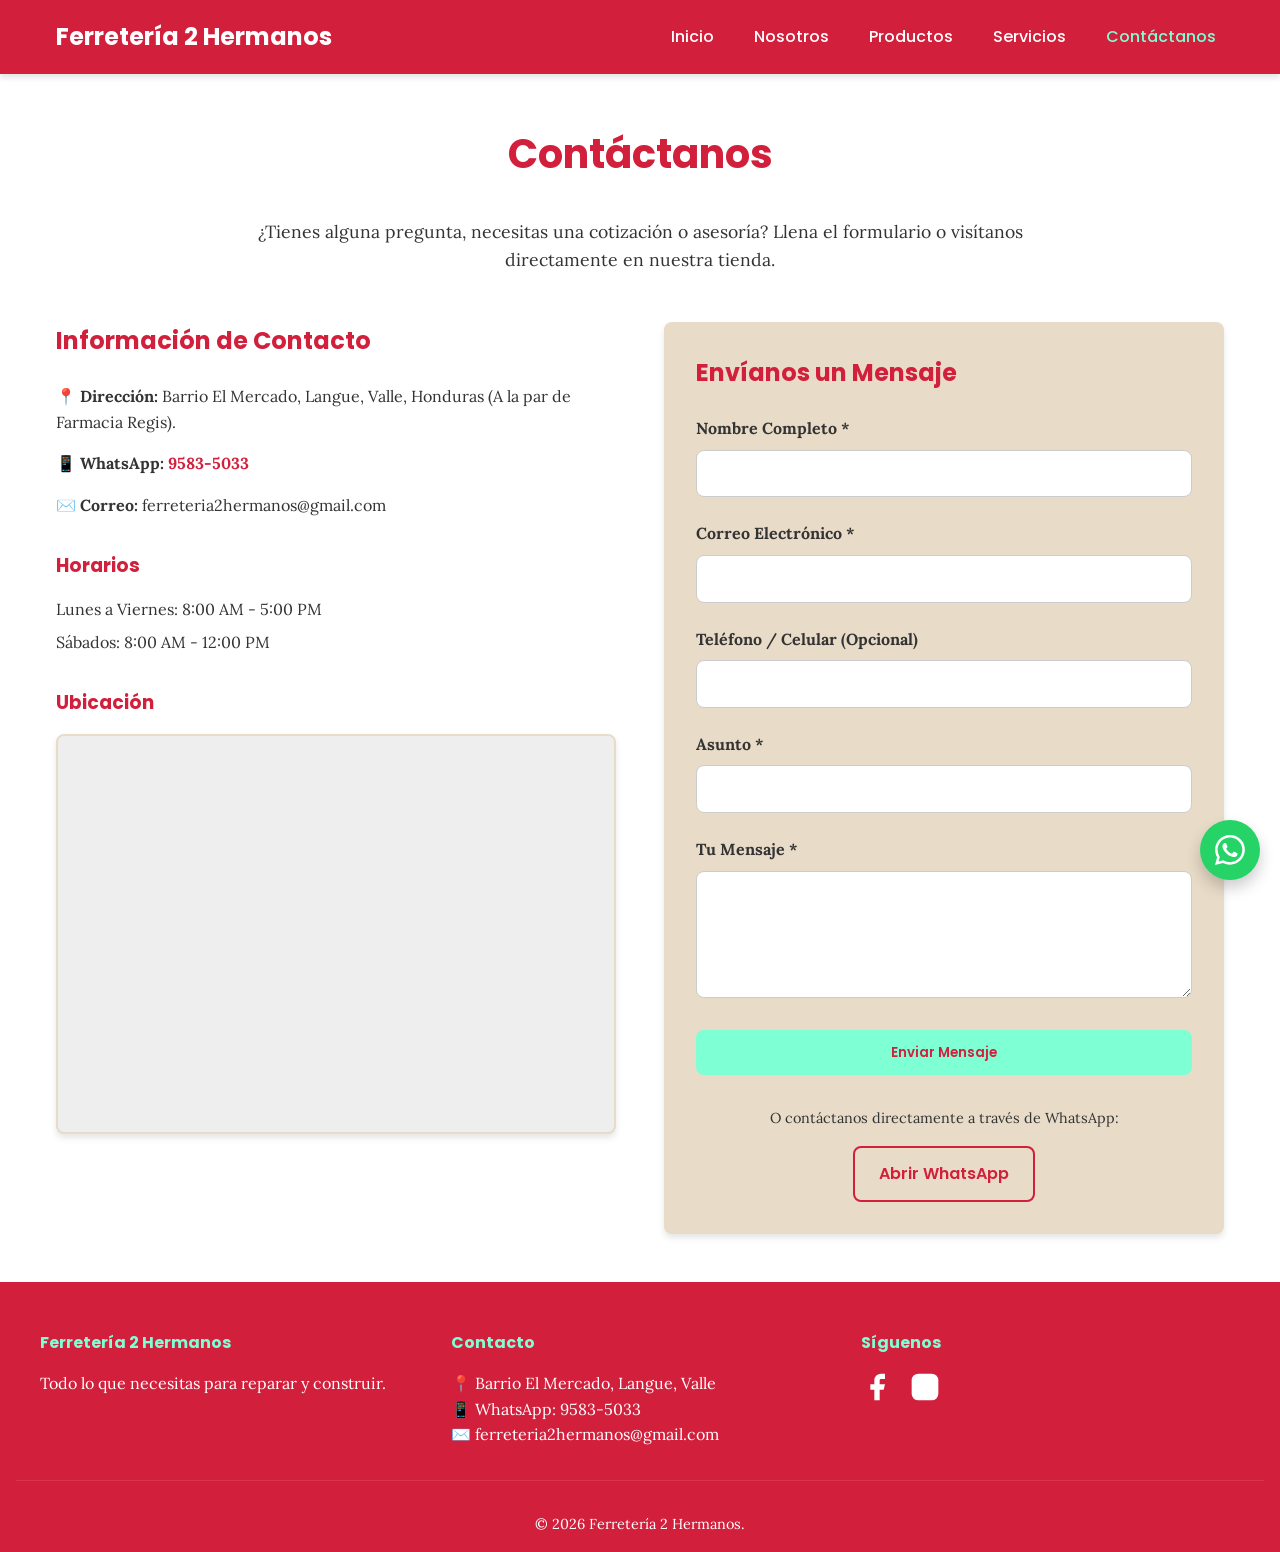
<file: contacto.html>
<!DOCTYPE html>
<html lang="es">
<head>
    <meta charset="UTF-8">
    <meta name="viewport" content="width=device-width, initial-scale=1.0">
    <title>Contáctanos | Ferretería 2 Hermanos</title>
    <meta name="description" content="Ponte en contacto con Ferretería 2 Hermanos en Langue, Valle. Envíanos un mensaje, cotiza o encuéntranos en nuestro local.">
    <link rel="preconnect" href="https://fonts.googleapis.com">
    <link rel="preconnect" href="https://fonts.gstatic.com" crossorigin>
    <link href="https://fonts.googleapis.com/css2?family=Lora:ital,wght@0,400;0,700;1,400&family=Poppins:wght@400;500;600;700&display=swap" rel="stylesheet">
    <link rel="stylesheet" href="css/styles.css">
    <link rel="icon" type="image/png" sizes="32x32" href="img/favicon.png">
    <script src="js/script.js" defer></script>
</head>
<body>
    <a href="#contenido-principal" class="skip-link">Saltar al contenido principal</a>

    <header>
        <div class="nav-container">
            <a href="index.html" class="logo">Ferretería 2 Hermanos</a>
            <button class="menu-toggle" aria-label="Abrir menú de navegación" aria-expanded="false">☰</button>
            <nav class="nav-links" aria-label="Navegación principal">
                <a href="index.html">Inicio</a>
                <a href="nosotros.html">Nosotros</a>
                <a href="productos.html">Productos</a>
                <a href="servicios.html">Servicios</a>
                <a href="contacto.html" aria-current="page" class="active">Contáctanos</a>
            </nav>
        </div>
    </header>

    <main id="contenido-principal">
        <section class="container fade-in">
            <h1 style="text-align: center; margin-bottom: 2rem; font-size: 2.5rem;">Contáctanos</h1>
            <p style="text-align: center; max-width: 800px; margin: 0 auto 3rem; font-size: 1.1rem;">¿Tienes alguna pregunta, necesitas una cotización o asesoría? Llena el formulario o visítanos directamente en nuestra tienda.</p>
            
            <div class="contacto-grid">
                <div>
                    <h2 style="margin-bottom: 1.5rem;">Información de Contacto</h2>
                    <ul style="margin-bottom: 2rem; list-style: none;">
                        <li style="margin-bottom: 1rem;"><strong>📍 Dirección:</strong> Barrio El Mercado, Langue, Valle, Honduras (A la par de Farmacia Regis).</li>
                        <li style="margin-bottom: 1rem;"><strong>📱 WhatsApp:</strong> <a href="https://wa.me/50495835033" target="_blank" style="color: var(--color-primario); font-weight: bold;">9583-5033</a></li>
                        <li style="margin-bottom: 1rem;"><strong>✉️ Correo:</strong> ferreteria2hermanos@gmail.com </li>
                    </ul>

                    <h3 style="margin-bottom: 1rem;">Horarios </h3>
                    <p style="margin-bottom: 0.5rem;">Lunes a Viernes: 8:00 AM - 5:00 PM</p>
                    <p style="margin-bottom: 2rem;">Sábados: 8:00 AM - 12:00 PM</p>

                    <h3 style="margin-bottom: 1rem;">Ubicación</h3>
                    
                    <!-- ==========================================
                         ESPACIO PARA MODIFICAR EL MAPA
                         Para poner tu mapa exacto:
                         1. Busca el negocio en Google Maps.
                         2. Clic en Compartir > Insertar un mapa.
                         3. Copia el enlace <iframe src="..."> y pégalo justo aquí reemplazando el que está.
                    ========================================== -->
<!-- ==========================================
     MAPA DE UBICACIÓN EXACTA - FERRETERÍA 2 HERMANOS
========================================== -->
<div class="mapa-contenedor">
    <iframe src="https://maps.google.com/maps?q=13.622914,-87.652489&t=&z=18&ie=UTF8&iwloc=&output=embed" width="100%" height="100%" style="border:0;" allowfullscreen="" loading="lazy" referrerpolicy="no-referrer-when-downgrade" title="Mapa de ubicación de Ferretería 2 Hermanos"></iframe>
</div>
<!-- ========================================== -->
                    <!-- ========================================== -->

                </div>

                <div style="background: var(--color-secundario); padding: 2rem; border-radius: var(--radio-borde); box-shadow: var(--sombra);">
                    <h2 style="margin-bottom: 1.5rem;">Envíanos un Mensaje</h2>
                    
                    <!-- PENDIENTE: Cambiar TU_ID_FORMSPREE -->
                    <form id="form-contacto" action="https://formspree.io/f/TU_ID_FORMSPREE" method="POST" novalidate>
                        <div id="form-mensajes" aria-live="assertive" class="sr-only"></div>
                        <div class="formulario-grupo">
                            <label for="nombre">Nombre Completo *</label>
                            <input type="text" id="nombre" name="nombre" required aria-required="true">
                            <span id="error-nombre" class="mensaje-error" role="alert">Por favor, ingresa tu nombre.</span>
                        </div>
                        <div class="formulario-grupo">
                            <label for="correo">Correo Electrónico *</label>
                            <input type="email" id="correo" name="correo" required aria-required="true">
                            <span id="error-correo" class="mensaje-error" role="alert">Ingresa un correo válido.</span>
                        </div>
                        <div class="formulario-grupo">
                            <label for="telefono">Teléfono / Celular (Opcional)</label>
                            <input type="tel" id="telefono" name="telefono">
                        </div>
                        <div class="formulario-grupo">
                            <label for="asunto">Asunto *</label>
                            <input type="text" id="asunto" name="asunto" required>
                        </div>
                        <div class="formulario-grupo">
                            <label for="mensaje">Tu Mensaje *</label>
                            <textarea id="mensaje" name="mensaje" rows="5" required aria-required="true"></textarea>
                            <span id="error-mensaje" class="mensaje-error" role="alert">El mensaje no puede estar vacío.</span>
                        </div>
                        <button type="submit" class="btn btn-primario" style="width: 100%;">Enviar Mensaje</button>
                    </form>

                    <div style="margin-top: 2rem; text-align: center;">
                        <p style="margin-bottom: 1rem; font-size: 0.9rem;">O contáctanos directamente a través de WhatsApp:</p>
                        <a href="https://wa.me/50495835033?text=Hola,%20tengo%20una%20consulta%20general." target="_blank" class="btn btn-secundario" style="border: 2px solid var(--color-primario);">Abrir WhatsApp</a>
                    </div>
                </div>
            </div>
        </section>
    </main>

    <a href="https://wa.me/50495835033?text=Hola,%20tengo%20una%20consulta." target="_blank" rel="noopener noreferrer" class="whatsapp-flotante" aria-label="Contactar por WhatsApp"><svg xmlns="http://www.w3.org/2000/svg" width="30" height="30" fill="currentColor" viewBox="0 0 16 16"><path d="M13.601 2.326A7.85 7.85 0 0 0 7.994 0C3.627 0 .068 3.558.064 7.926c0 1.399.366 2.76 1.057 3.965L0 16l4.204-1.102a7.9 7.9 0 0 0 3.79.965h.004c4.368 0 7.926-3.558 7.93-7.93A7.9 7.9 0 0 0 13.6 2.326zM7.994 14.521a6.6 6.6 0 0 1-3.356-.92l-.24-.144-2.494.654.666-2.433-.156-.251a6.56 6.56 0 0 1-1.007-3.505c0-3.626 2.957-6.584 6.591-6.584a6.56 6.56 0 0 1 4.66 1.931 6.56 6.56 0 0 1 1.928 4.66c-.004 3.639-2.961 6.592-6.592 6.592m3.615-4.934c-.197-.099-1.17-.578-1.353-.646-.182-.065-.315-.099-.445.099-.133.197-.513.646-.627.775-.114.133-.232.148-.43.05-.197-.1-.836-.308-1.592-.985-.59-.525-.985-1.175-1.103-1.372-.114-.198-.011-.304.088-.403.087-.088.197-.232.296-.346.1-.114.133-.198.198-.33.065-.134.034-.248-.015-.347-.05-.099-.445-1.076-.612-1.47-.16-.389-.323-.335-.445-.34-.114-.007-.247-.007-.38-.007a.73.73 0 0 0-.529.247c-.182.198-.691.677-.691 1.654s.71 1.916.81 2.049c.098.133 1.394 2.132 3.383 2.992.47.205.84.326 1.129.418.475.152.904.129 1.246.08.38-.058 1.171-.48 1.338-.943.164-.464.164-.86.114-.943-.049-.084-.182-.133-.38-.232"/></svg></a>

    <footer>
        <div class="footer-grid">
            <div class="footer-col"><h4>Ferretería 2 Hermanos</h4><p>Todo lo que necesitas para reparar y construir.</p></div>
            <div class="footer-col"><h4>Contacto</h4><p>📍 Barrio El Mercado, Langue, Valle</p><p>📱 WhatsApp: <a href="https://wa.me/50495835033">9583-5033</a></p><p>✉️ ferreteria2hermanos@gmail.com</p></div>
            <div class="footer-col"><h4>Síguenos</h4><div class="redes-sociales"><a href="#" target="_blank" aria-label="Facebook"><svg viewBox="0 0 24 24"><path d="M18 2h-3a5 5 0 0 0-5 5v3H7v4h3v8h4v-8h3l1-4h-4V7a1 1 0 0 1 1-1h3z"></path></svg></a><a href="#" target="_blank" aria-label="Instagram"><svg viewBox="0 0 24 24"><rect x="2" y="2" width="20" height="20" rx="5" ry="5"></rect><path d="M16 11.37A4 4 0 1 1 12.63 8 4 4 0 0 1 16 11.37z"></path><line x1="17.5" y1="6.5" x2="17.51" y2="6.5"></line></svg></a></div></div>
        </div>
        <div class="footer-bottom"><p>&copy; <span id="anio-actual">2024</span> Ferretería 2 Hermanos.</p></div>
    </footer>
</body>
</html>
</file>
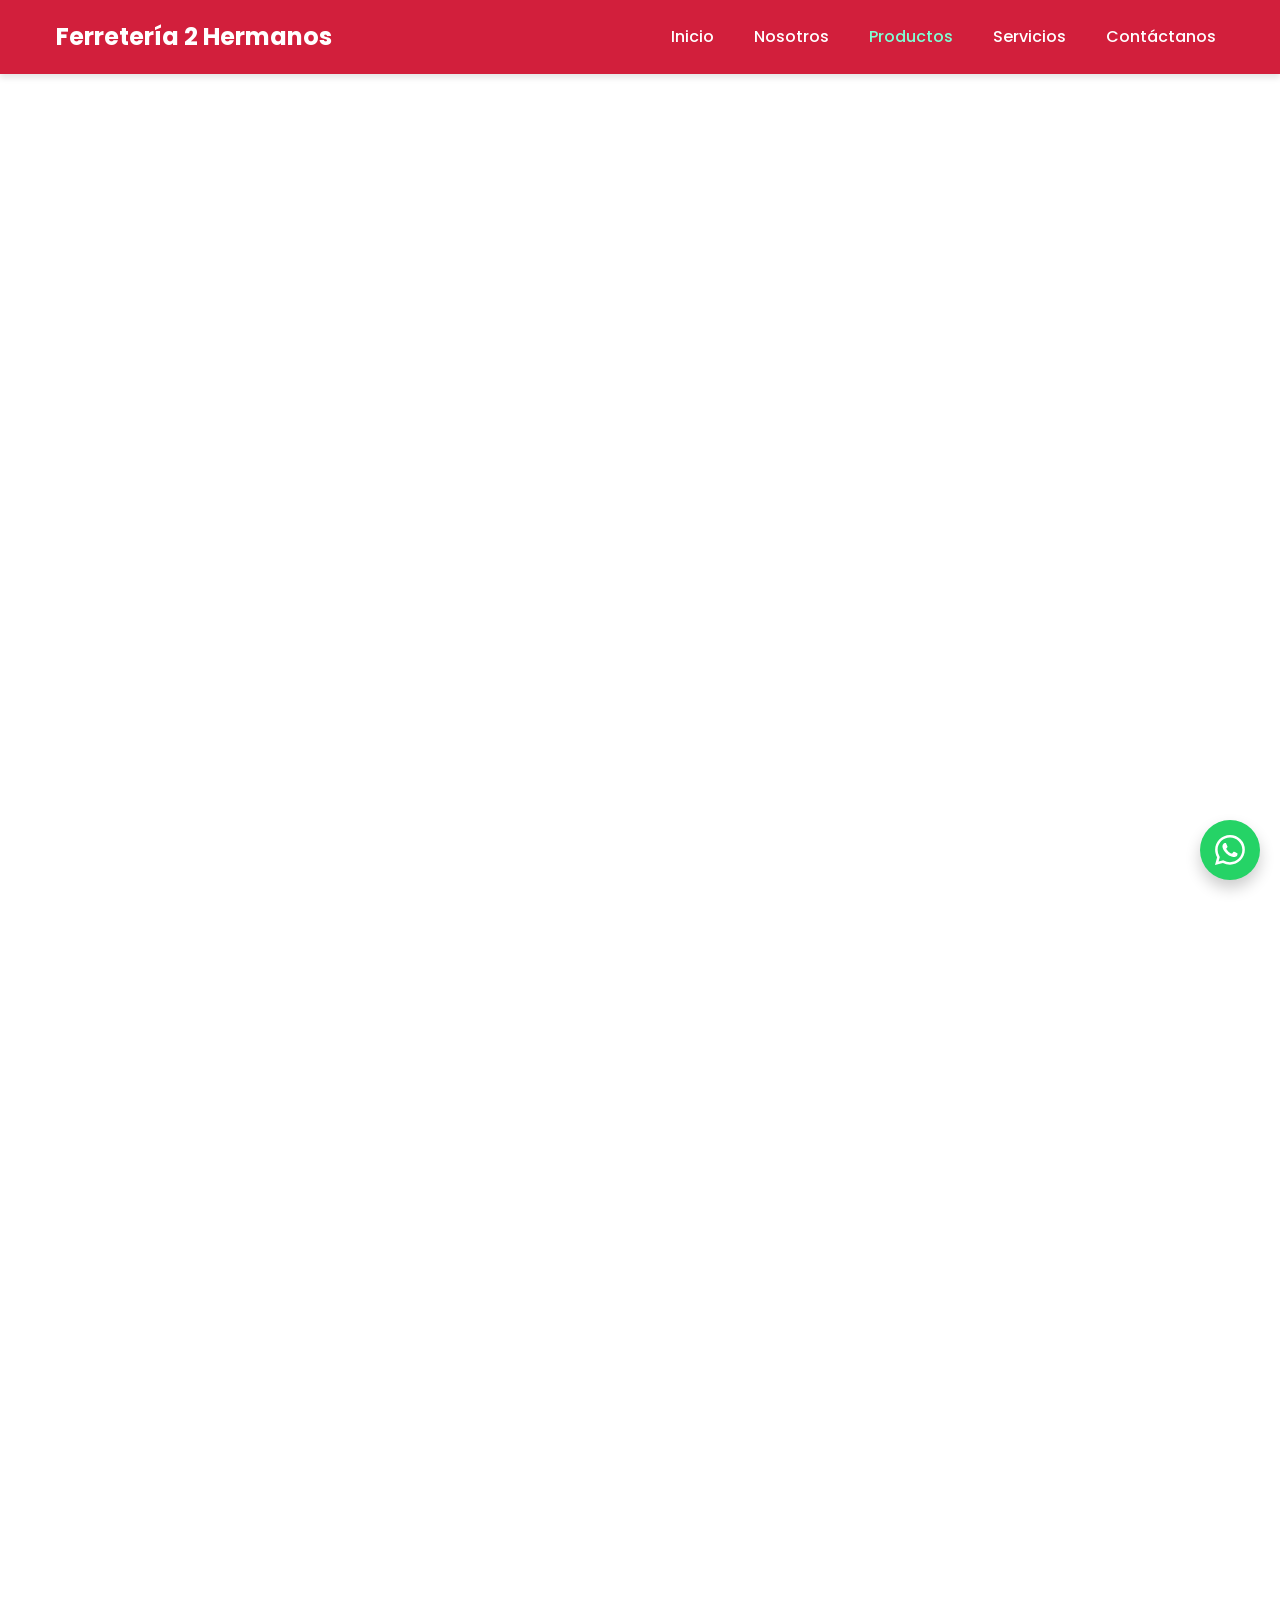
<file: productos.html>
<!DOCTYPE html>
<html lang="es">
<head>
    <meta charset="UTF-8">
    <meta name="viewport" content="width=device-width, initial-scale=1.0">
    <title>Catálogo de Productos | Ferretería 2 Hermanos</title>
    <meta name="description" content="Explora nuestro catálogo de materiales de construcción, herramientas, pintura, plomería y electricidad en Langue, Valle.">
    <link rel="preconnect" href="https://fonts.googleapis.com">
    <link rel="preconnect" href="https://fonts.gstatic.com" crossorigin>
    <link href="https://fonts.googleapis.com/css2?family=Lora:ital,wght@0,400;0,700;1,400&family=Poppins:wght@400;500;600;700&display=swap" rel="stylesheet">
    <link rel="stylesheet" href="css/styles.css">
    <link rel="icon" type="image/png" sizes="32x32" href="img/favicon.png">
    <script src="js/script.js" defer></script>
</head>
<body>
    <a href="#contenido-principal" class="skip-link">Saltar al contenido principal</a>

    <header>
        <div class="nav-container">
            <a href="index.html" class="logo">Ferretería 2 Hermanos</a>
            <button class="menu-toggle" aria-label="Abrir menú de navegación" aria-expanded="false">☰</button>
            <nav class="nav-links" aria-label="Navegación principal">
                <a href="index.html">Inicio</a>
                <a href="nosotros.html">Nosotros</a>
                <a href="productos.html" aria-current="page" class="active">Productos</a>
                <a href="servicios.html">Servicios</a>
                <a href="contacto.html">Contáctanos</a>
            </nav>
        </div>
    </header>

    <main id="contenido-principal">
        <section class="container fade-in">
            <h1 style="text-align: center; margin-bottom: 2rem; font-size: 2.5rem;">Nuestro Catálogo</h1>
            
            <!-- Filtros -->
            <div class="filtros">
                <button class="btn-filtro activo" data-categoria="todos">Todos</button>
                <button class="btn-filtro" data-categoria="construccion">Obra Gris</button>
                <button class="btn-filtro" data-categoria="herramientas">Herramientas</button>
                <button class="btn-filtro" data-categoria="pintura">Pintura y Acabados</button>
                <button class="btn-filtro" data-categoria="plomeria">Plomería</button>
                <button class="btn-filtro" data-categoria="electricidad">Electricidad</button>
            </div>

            <div class="grid-tarjetas" id="catalogo-productos">
                
                <!-- ==========================================
                     CONSTRUCCIÓN / OBRA GRIS (14 productos)
                     ========================================== -->
                <article class="tarjeta producto-item" data-categoria="construccion">
                    <div class="producto-imagen"><img src="img/carreta-azul.png" alt="Carreta azul" loading="lazy"></div>
                    <div class="tarjeta-contenido">
                        <span class="categoria-badge">Construcción</span>
                        <h3>Carreta Azul</h3>
                        <p>Carretilla resistente para carga pesada y trabajos de albañilería.</p>
                        <a href="https://wa.me/50495835033?text=Hola,%20me%20interesa%20consultar%20por%20la%20Carreta%20Azul." target="_blank" class="btn btn-primario">Consultar WhatsApp</a>
                    </div>
                </article>
                <article class="tarjeta producto-item" data-categoria="construccion">
                    <div class="producto-imagen"><img src="img/varilla-metal.png" alt="Varilla de metal" loading="lazy"></div>
                    <div class="tarjeta-contenido">
                        <span class="categoria-badge">Construcción</span>
                        <h3>Varilla de Metal</h3>
                        <p>Varilla corrugada indispensable para refuerzos estructurales.</p>
                        <a href="https://wa.me/50495835033?text=Hola,%20me%20interesa%20consultar%20por%20Varilla%20de%20Metal." target="_blank" class="btn btn-primario">Consultar WhatsApp</a>
                    </div>
                </article>
                <article class="tarjeta producto-item" data-categoria="construccion">
                    <div class="producto-imagen"><img src="img/laminas-zinc.png" alt="Láminas de zinc" loading="lazy"></div>
                    <div class="tarjeta-contenido">
                        <span class="categoria-badge">Construcción</span>
                        <h3>Láminas de Zinc</h3>
                        <p>Lámina de zinc corrugada, duradera e ideal para techos.</p>
                        <a href="https://wa.me/50495835033?text=Hola,%20me%20interesa%20consultar%20por%20Láminas%20de%20Zinc." target="_blank" class="btn btn-primario">Consultar WhatsApp</a>
                    </div>
                </article>
                <article class="tarjeta producto-item" data-categoria="construccion">
                    <div class="producto-imagen"><img src="img/canaleta-metal.png" alt="Canaleta de metal" loading="lazy"></div>
                    <div class="tarjeta-contenido">
                        <span class="categoria-badge">Construcción</span>
                        <h3>Canaleta de Metal</h3>
                        <p>Perfilería de canaleta metálica para soporte de estructuras.</p>
                        <a href="https://wa.me/50495835033?text=Hola,%20me%20interesa%20consultar%20por%20Canaleta%20de%20Metal." target="_blank" class="btn btn-primario">Consultar WhatsApp</a>
                    </div>
                </article>
                <article class="tarjeta producto-item" data-categoria="construccion">
                    <div class="producto-imagen"><img src="img/cemento.png" alt="Cemento" loading="lazy"></div>
                    <div class="tarjeta-contenido">
                        <span class="categoria-badge">Construcción</span>
                        <h3>Cemento</h3>
                        <p>Cemento de alta calidad para estructuras sólidas y obra gris.</p>
                        <a href="https://wa.me/50495835033?text=Hola,%20me%20interesa%20consultar%20por%20Cemento." target="_blank" class="btn btn-primario">Consultar WhatsApp</a>
                    </div>
                </article>
                <article class="tarjeta producto-item" data-categoria="construccion">
                    <div class="producto-imagen"><img src="img/separador-ceramica.png" alt="Separador de cerámica" loading="lazy"></div>
                    <div class="tarjeta-contenido">
                        <span class="categoria-badge">Construcción</span>
                        <h3>Separador de Cerámica</h3>
                        <p>Crucetas niveladoras para la instalación perfecta de baldosas.</p>
                        <a href="https://wa.me/50495835033?text=Hola,%20me%20interesa%20consultar%20por%20Separadores%20de%20Cerámica." target="_blank" class="btn btn-primario">Consultar WhatsApp</a>
                    </div>
                </article>
                <article class="tarjeta producto-item" data-categoria="construccion">
                    <div class="producto-imagen"><img src="img/rollo-alambre.png" alt="Rollo de alambre" loading="lazy"></div>
                    <div class="tarjeta-contenido">
                        <span class="categoria-badge">Construcción</span>
                        <h3>Rollo de Alambre</h3>
                        <p>Alambre de amarre para armaduras y refuerzos de hierro.</p>
                        <a href="https://wa.me/50495835033?text=Hola,%20me%20interesa%20consultar%20por%20Rollo%20de%20Alambre." target="_blank" class="btn btn-primario">Consultar WhatsApp</a>
                    </div>
                </article>
                <article class="tarjeta producto-item" data-categoria="construccion">
                    <div class="producto-imagen"><img src="img/clavos-acero.png" alt="Clavos de acero" loading="lazy"></div>
                    <div class="tarjeta-contenido">
                        <span class="categoria-badge">Construcción</span>
                        <h3>Clavos de Acero</h3>
                        <p>Clavos resistentes para concreto, madera y estructuras fijas.</p>
                        <a href="https://wa.me/50495835033?text=Hola,%20me%20interesa%20consultar%20por%20Clavos%20de%20Acero." target="_blank" class="btn btn-primario">Consultar WhatsApp</a>
                    </div>
                </article>
                <article class="tarjeta producto-item" data-categoria="construccion">
                    <div class="producto-imagen"><img src="img/madera.png" alt="Madera" loading="lazy"></div>
                    <div class="tarjeta-contenido">
                        <span class="categoria-badge">Construcción</span>
                        <h3>Madera</h3>
                        <p>Madera aserrada útil para encofrados, techos y marcos.</p>
                        <a href="https://wa.me/50495835033?text=Hola,%20me%20interesa%20consultar%20por%20Madera." target="_blank" class="btn btn-primario">Consultar WhatsApp</a>
                    </div>
                </article>
                <article class="tarjeta producto-item" data-categoria="construccion">
                    <div class="producto-imagen"><img src="img/rollo-lámina-galvanizada.png" alt="Rollo de lámina galvanizada" loading="lazy"></div>
                    <div class="tarjeta-contenido">
                        <span class="categoria-badge">Construcción</span>
                        <h3>Rollo Lámina Galvanizada</h3>
                        <p>Lámina lisa anticorrosiva para hojalatería y protecciones.</p>
                        <a href="https://wa.me/50495835033?text=Hola,%20me%20interesa%20consultar%20por%20Rollo%20de%20Lámina%20Galvanizada." target="_blank" class="btn btn-primario">Consultar WhatsApp</a>
                    </div>
                </article>
                <article class="tarjeta producto-item" data-categoria="construccion">
                    <div class="producto-imagen"><img src="img/malla-hexagonal-acero.png" alt="Malla hexagonal de acero" loading="lazy"></div>
                    <div class="tarjeta-contenido">
                        <span class="categoria-badge">Construcción</span>
                        <h3>Malla Hexagonal</h3>
                        <p>Malla de acero para cerramientos o refuerzos de repello.</p>
                        <a href="https://wa.me/50495835033?text=Hola,%20me%20interesa%20consultar%20por%20Malla%20Hexagonal." target="_blank" class="btn btn-primario">Consultar WhatsApp</a>
                    </div>
                </article>
                <article class="tarjeta producto-item" data-categoria="construccion">
                    <div class="producto-imagen"><img src="img/malla-ciclón-pvc.png" alt="Malla ciclón pvc" loading="lazy"></div>
                    <div class="tarjeta-contenido">
                        <span class="categoria-badge">Construcción</span>
                        <h3>Malla Ciclón PVC</h3>
                        <p>Malla metálica forrada en PVC verde para cercos duraderos.</p>
                        <a href="https://wa.me/50495835033?text=Hola,%20me%20interesa%20consultar%20por%20Malla%20Ciclón." target="_blank" class="btn btn-primario">Consultar WhatsApp</a>
                    </div>
                </article>
                <article class="tarjeta producto-item" data-categoria="construccion">
                    <div class="producto-imagen"><img src="img/nailon-negro.png" alt="Nailon negro" loading="lazy"></div>
                    <div class="tarjeta-contenido">
                        <span class="categoria-badge">Construcción</span>
                        <h3>Nailon Negro</h3>
                        <p>Plástico protector resistente para aislar humedad o cubrir materiales.</p>
                        <a href="https://wa.me/50495835033?text=Hola,%20me%20interesa%20consultar%20por%20Nailon%20Negro." target="_blank" class="btn btn-primario">Consultar WhatsApp</a>
                    </div>
                </article>
                <article class="tarjeta producto-item" data-categoria="construccion">
                    <div class="producto-imagen"><img src="img/banda-amarre.png" alt="Banda de amarre" loading="lazy"></div>
                    <div class="tarjeta-contenido">
                        <span class="categoria-badge">Construcción</span>
                        <h3>Banda de Amarre</h3>
                        <p>Banda tensora o cincha de amarre para asegurar cargas pesadas.</p>
                        <a href="https://wa.me/50495835033?text=Hola,%20me%20interesa%20consultar%20por%20Banda%20de%20Amarre." target="_blank" class="btn btn-primario">Consultar WhatsApp</a>
                    </div>
                </article>

                <!-- ==========================================
                     HERRAMIENTAS (49 productos únicos)
                     ========================================== -->
                <article class="tarjeta producto-item" data-categoria="herramientas">
                    <div class="producto-imagen"><img src="img/barretón-escopio.png" alt="Barretón escopio" loading="lazy"></div>
                    <div class="tarjeta-contenido">
                        <span class="categoria-badge">Herramientas</span>
                        <h3>Barretón (Escopio)</h3>
                        <p>Herramienta robusta ideal para quebrar terreno duro y rocoso.</p>
                        <a href="https://wa.me/50495835033?text=Hola,%20me%20interesa%20consultar%20por%20Barretón." target="_blank" class="btn btn-primario">Consultar WhatsApp</a>
                    </div>
                </article>
                <article class="tarjeta producto-item" data-categoria="herramientas">
                    <div class="producto-imagen"><img src="img/tridente-cultivador.png" alt="Tridente cultivador" loading="lazy"></div>
                    <div class="tarjeta-contenido">
                        <span class="categoria-badge">Herramientas</span>
                        <h3>Tridente Cultivador</h3>
                        <p>Herramienta agrícola para preparar, aflojar y airear la tierra.</p>
                        <a href="https://wa.me/50495835033?text=Hola,%20me%20interesa%20consultar%20por%20Tridente%20Cultivador." target="_blank" class="btn btn-primario">Consultar WhatsApp</a>
                    </div>
                </article>
                <article class="tarjeta producto-item" data-categoria="herramientas">
                    <div class="producto-imagen"><img src="img/pistola-metalica-riego.png" alt="Pistola de riego" loading="lazy"></div>
                    <div class="tarjeta-contenido">
                        <span class="categoria-badge">Herramientas</span>
                        <h3>Pistola Metálica Riego</h3>
                        <p>Pistola aspersora para manguera, muy resistente a impactos.</p>
                        <a href="https://wa.me/50495835033?text=Hola,%20me%20interesa%20consultar%20por%20Pistola%20de%20Riego." target="_blank" class="btn btn-primario">Consultar WhatsApp</a>
                    </div>
                </article>
                <article class="tarjeta producto-item" data-categoria="herramientas">
                    <div class="producto-imagen"><img src="img/cinta-reflectiva.png" alt="Cinta reflectiva" loading="lazy"></div>
                    <div class="tarjeta-contenido">
                        <span class="categoria-badge">Seguridad</span>
                        <h3>Cinta Reflectiva</h3>
                        <p>Cinta autoadhesiva de alta visibilidad para señalización nocturna.</p>
                        <a href="https://wa.me/50495835033?text=Hola,%20me%20interesa%20consultar%20por%20Cinta%20Reflectiva." target="_blank" class="btn btn-primario">Consultar WhatsApp</a>
                    </div>
                </article>
                <article class="tarjeta producto-item" data-categoria="herramientas">
                    <div class="producto-imagen"><img src="img/careta-soldar.png" alt="Careta para soldar" loading="lazy"></div>
                    <div class="tarjeta-contenido">
                        <span class="categoria-badge">Seguridad Industrial</span>
                        <h3>Careta para Soldar</h3>
                        <p>Máscara de protección visual y facial para trabajos de soldadura.</p>
                        <a href="https://wa.me/50495835033?text=Hola,%20me%20interesa%20consultar%20por%20Careta%20para%20Soldar." target="_blank" class="btn btn-primario">Consultar WhatsApp</a>
                    </div>
                </article>
                <article class="tarjeta producto-item" data-categoria="herramientas">
                    <div class="producto-imagen"><img src="img/tenaza-frontal.png" alt="Tenaza frontal" loading="lazy"></div>
                    <div class="tarjeta-contenido">
                        <span class="categoria-badge">Herramientas</span>
                        <h3>Tenaza Frontal</h3>
                        <p>Tenaza de agarre fuerte, indispensable para sacar clavos o amarrar.</p>
                        <a href="https://wa.me/50495835033?text=Hola,%20me%20interesa%20consultar%20por%20Tenaza%20Frontal." target="_blank" class="btn btn-primario">Consultar WhatsApp</a>
                    </div>
                </article>
                <article class="tarjeta producto-item" data-categoria="herramientas">
                    <div class="producto-imagen"><img src="img/serrucho-mano.png" alt="Serrucho de mano" loading="lazy"></div>
                    <div class="tarjeta-contenido">
                        <span class="categoria-badge">Herramientas</span>
                        <h3>Serrucho de Mano</h3>
                        <p>Hoja de acero templado con filo duradero para cortes en madera.</p>
                        <a href="https://wa.me/50495835033?text=Hola,%20me%20interesa%20consultar%20por%20Serrucho%20de%20Mano." target="_blank" class="btn btn-primario">Consultar WhatsApp</a>
                    </div>
                </article>
                <article class="tarjeta producto-item" data-categoria="herramientas">
                    <div class="producto-imagen"><img src="img/nivel-burbujas.png" alt="Nivel de burbujas" loading="lazy"></div>
                    <div class="tarjeta-contenido">
                        <span class="categoria-badge">Herramientas</span>
                        <h3>Nivel de Burbujas</h3>
                        <p>Nivel clásico de mano para verificar alineación de superficies.</p>
                        <a href="https://wa.me/50495835033?text=Hola,%20me%20interesa%20consultar%20por%20Nivel%20de%20Burbujas." target="_blank" class="btn btn-primario">Consultar WhatsApp</a>
                    </div>
                </article>
                <article class="tarjeta producto-item" data-categoria="herramientas">
                    <div class="producto-imagen"><img src="img/juego-dado.png" alt="Juego de dados" loading="lazy"></div>
                    <div class="tarjeta-contenido">
                        <span class="categoria-badge">Herramientas</span>
                        <h3>Juego de Dados</h3>
                        <p>Kit completo de dados y ratch para trabajos de mecánica y ajuste.</p>
                        <a href="https://wa.me/50495835033?text=Hola,%20me%20interesa%20consultar%20por%20Juego%20de%20Dados." target="_blank" class="btn btn-primario">Consultar WhatsApp</a>
                    </div>
                </article>
                <article class="tarjeta producto-item" data-categoria="herramientas">
                    <div class="producto-imagen"><img src="img/broca-metal.png" alt="Broca para metal" loading="lazy"></div>
                    <div class="tarjeta-contenido">
                        <span class="categoria-badge">Herramientas</span>
                        <h3>Broca para Metal</h3>
                        <p>Brocas de acero rápido, resistentes al calor y fricción extrema.</p>
                        <a href="https://wa.me/50495835033?text=Hola,%20me%20interesa%20consultar%20por%20Broca%20para%20Metal." target="_blank" class="btn btn-primario">Consultar WhatsApp</a>
                    </div>
                </article>
                <article class="tarjeta producto-item" data-categoria="herramientas">
                    <div class="producto-imagen"><img src="img/rollo-sintetico.png" alt="Rollo sintético" loading="lazy"></div>
                    <div class="tarjeta-contenido">
                        <span class="categoria-badge">Herramientas</span>
                        <h3>Rollo Sintético</h3>
                        <p>Cuerda o cordel sintético muy duradero para realizar amarres y guías.</p>
                        <a href="https://wa.me/50495835033?text=Hola,%20me%20interesa%20consultar%20por%20Rollo%20Sintético." target="_blank" class="btn btn-primario">Consultar WhatsApp</a>
                    </div>
                </article>
                <article class="tarjeta producto-item" data-categoria="herramientas">
                    <div class="producto-imagen"><img src="img/machete-colima.png" alt="Machete colima" loading="lazy"></div>
                    <div class="tarjeta-contenido">
                        <span class="categoria-badge">Herramientas Agrícolas</span>
                        <h3>Machete Colima</h3>
                        <p>Machete fuerte y balanceado, excelente para labores de desmonte.</p>
                        <a href="https://wa.me/50495835033?text=Hola,%20me%20interesa%20consultar%20por%20Machete%20Colima." target="_blank" class="btn btn-primario">Consultar WhatsApp</a>
                    </div>
                </article>
                <article class="tarjeta producto-item" data-categoria="herramientas">
                    <div class="producto-imagen"><img src="img/cinta-precaucion.png" alt="Cinta precaucion" loading="lazy"></div>
                    <div class="tarjeta-contenido">
                        <span class="categoria-badge">Seguridad</span>
                        <h3>Cinta de Precaución</h3>
                        <p>Cinta plástica amarilla para delimitar y acordonar áreas de peligro.</p>
                        <a href="https://wa.me/50495835033?text=Hola,%20me%20interesa%20consultar%20por%20Cinta%20de%20Precaución." target="_blank" class="btn btn-primario">Consultar WhatsApp</a>
                    </div>
                </article>
                <article class="tarjeta producto-item" data-categoria="herramientas">
                    <div class="producto-imagen"><img src="img/jaladeras-puertas.png" alt="Jaladeras para puertas" loading="lazy"></div>
                    <div class="tarjeta-contenido">
                        <span class="categoria-badge">Cerrajería</span>
                        <h3>Jaladeras para Puertas</h3>
                        <p>Manijas y agarraderas estéticas y de gran durabilidad para puertas.</p>
                        <a href="https://wa.me/50495835033?text=Hola,%20me%20interesa%20consultar%20por%20Jaladeras." target="_blank" class="btn btn-primario">Consultar WhatsApp</a>
                    </div>
                </article>
                <article class="tarjeta producto-item" data-categoria="herramientas">
                    <div class="producto-imagen"><img src="img/conector-grapa.png" alt="Conector grapa" loading="lazy"></div>
                    <div class="tarjeta-contenido">
                        <span class="categoria-badge">Fijación</span>
                        <h3>Conector Grapa</h3>
                        <p>Conectores tipo grapa metálicos para asegurar o fijar empalmes.</p>
                        <a href="https://wa.me/50495835033?text=Hola,%20me%20interesa%20consultar%20por%20Conector%20Grapa." target="_blank" class="btn btn-primario">Consultar WhatsApp</a>
                    </div>
                </article>
                <article class="tarjeta producto-item" data-categoria="herramientas">
                    <div class="producto-imagen"><img src="img/pomo-chapa.png" alt="Pomo chapa" loading="lazy"></div>
                    <div class="tarjeta-contenido">
                        <span class="categoria-badge">Cerrajería</span>
                        <h3>Pomo / Chapa</h3>
                        <p>Cerradura tradicional de pomo con llave, especial para interiores.</p>
                        <a href="https://wa.me/50495835033?text=Hola,%20me%20interesa%20consultar%20por%20Chapa." target="_blank" class="btn btn-primario">Consultar WhatsApp</a>
                    </div>
                </article>
                <article class="tarjeta producto-item" data-categoria="herramientas">
                    <div class="producto-imagen"><img src="img/maletin-organizador.png" alt="Maletín organizador" loading="lazy"></div>
                    <div class="tarjeta-contenido">
                        <span class="categoria-badge">Herramientas</span>
                        <h3>Maletín Organizador</h3>
                        <p>Caja con divisiones para mantener herramientas y piezas en orden.</p>
                        <a href="https://wa.me/50495835033?text=Hola,%20me%20interesa%20consultar%20por%20Maletín%20Organizador." target="_blank" class="btn btn-primario">Consultar WhatsApp</a>
                    </div>
                </article>
                <article class="tarjeta producto-item" data-categoria="herramientas">
                    <div class="producto-imagen"><img src="img/escalera-extension.png" alt="Escalera extensión" loading="lazy"></div>
                    <div class="tarjeta-contenido">
                        <span class="categoria-badge">Herramientas</span>
                        <h3>Escalera Extensión</h3>
                        <p>Escalera de aluminio que se alarga para alcanzar techos y áreas altas.</p>
                        <a href="https://wa.me/50495835033?text=Hola,%20me%20interesa%20consultar%20por%20Escalera%20de%20Extensión." target="_blank" class="btn btn-primario">Consultar WhatsApp</a>
                    </div>
                </article>
                <article class="tarjeta producto-item" data-categoria="herramientas">
                    <div class="producto-imagen"><img src="img/perno-hexagonal.png" alt="Perno hexagonal" loading="lazy"></div>
                    <div class="tarjeta-contenido">
                        <span class="categoria-badge">Fijación</span>
                        <h3>Perno Hexagonal</h3>
                        <p>Tornillería gruesa de cabeza hexagonal para ensambles mecánicos.</p>
                        <a href="https://wa.me/50495835033?text=Hola,%20me%20interesa%20consultar%20por%20Perno%20Hexagonal." target="_blank" class="btn btn-primario">Consultar WhatsApp</a>
                    </div>
                </article>
                <article class="tarjeta producto-item" data-categoria="herramientas">
                    <div class="producto-imagen"><img src="img/bascula-mecánica-mesa.png" alt="Báscula mecánica" loading="lazy"></div>
                    <div class="tarjeta-contenido">
                        <span class="categoria-badge">Herramientas</span>
                        <h3>Báscula Mecánica</h3>
                        <p>Báscula de mesa de alta resistencia para pesar materiales a granel.</p>
                        <a href="https://wa.me/50495835033?text=Hola,%20me%20interesa%20consultar%20por%20Báscula." target="_blank" class="btn btn-primario">Consultar WhatsApp</a>
                    </div>
                </article>
                <article class="tarjeta producto-item" data-categoria="herramientas">
                    <div class="producto-imagen"><img src="img/rueda-fija.png" alt="Rueda fija" loading="lazy"></div>
                    <div class="tarjeta-contenido">
                        <span class="categoria-badge">Herramientas</span>
                        <h3>Rueda Fija</h3>
                        <p>Rodaje metálico con llanta de goma para dar movilidad a bases pesadas.</p>
                        <a href="https://wa.me/50495835033?text=Hola,%20me%20interesa%20consultar%20por%20Ruedas." target="_blank" class="btn btn-primario">Consultar WhatsApp</a>
                    </div>
                </article>
                <article class="tarjeta producto-item" data-categoria="herramientas">
                    <div class="producto-imagen"><img src="img/bisagra-libro.png" alt="Bisagra libro" loading="lazy"></div>
                    <div class="tarjeta-contenido">
                        <span class="categoria-badge">Cerrajería</span>
                        <h3>Bisagra de Libro</h3>
                        <p>Bisagras tradicionales infalibles para puertas y ventanas de madera.</p>
                        <a href="https://wa.me/50495835033?text=Hola,%20me%20interesa%20consultar%20por%20Bisagra." target="_blank" class="btn btn-primario">Consultar WhatsApp</a>
                    </div>
                </article>
                <article class="tarjeta producto-item" data-categoria="herramientas">
                    <div class="producto-imagen"><img src="img/lentes-soldar.png" alt="Lentes de soldar" loading="lazy"></div>
                    <div class="tarjeta-contenido">
                        <span class="categoria-badge">Seguridad</span>
                        <h3>Lentes para Soldar</h3>
                        <p>Lentes con filtro oscuro que protegen los ojos al usar maquinaria de soldar.</p>
                        <a href="https://wa.me/50495835033?text=Hola,%20me%20interesa%20consultar%20por%20Lentes%20para%20Soldar." target="_blank" class="btn btn-primario">Consultar WhatsApp</a>
                    </div>
                </article>
                <article class="tarjeta producto-item" data-categoria="herramientas">
                    <div class="producto-imagen"><img src="img/pinza-electrodo.png" alt="Pinza electrodo" loading="lazy"></div>
                    <div class="tarjeta-contenido">
                        <span class="categoria-badge">Herramientas</span>
                        <h3>Pinza Porta Electrodo</h3>
                        <p>Herramienta o tenaza para asegurar electrodos de forma firme al soldar.</p>
                        <a href="https://wa.me/50495835033?text=Hola,%20me%20interesa%20consultar%20por%20Pinza%20Porta%20Electrodo." target="_blank" class="btn btn-primario">Consultar WhatsApp</a>
                    </div>
                </article>
                <article class="tarjeta producto-item" data-categoria="herramientas">
                    <div class="producto-imagen"><img src="img/sierra-circular-electrica.png" alt="Sierra circular" loading="lazy"></div>
                    <div class="tarjeta-contenido">
                        <span class="categoria-badge">Herramientas Eléctricas</span>
                        <h3>Sierra Circular Eléctrica</h3>
                        <p>Potente herramienta para hacer cortes rápidos y exactos en tableros de madera.</p>
                        <a href="https://wa.me/50495835033?text=Hola,%20me%20interesa%20consultar%20por%20Sierra%20Circular." target="_blank" class="btn btn-primario">Consultar WhatsApp</a>
                    </div>
                </article>
                <article class="tarjeta producto-item" data-categoria="herramientas">
                    <div class="producto-imagen"><img src="img/lentes-seguridad.png" alt="Lentes de seguridad" loading="lazy"></div>
                    <div class="tarjeta-contenido">
                        <span class="categoria-badge">Seguridad</span>
                        <h3>Lentes de Seguridad</h3>
                        <p>Gafas transparentes que protegen de polvo, aserrín o esquirlas.</p>
                        <a href="https://wa.me/50495835033?text=Hola,%20me%20interesa%20consultar%20por%20Lentes%20de%20Seguridad." target="_blank" class="btn btn-primario">Consultar WhatsApp</a>
                    </div>
                </article>
                <article class="tarjeta producto-item" data-categoria="herramientas">
                    <div class="producto-imagen"><img src="img/candado-hierro.png" alt="Candado de hierro" loading="lazy"></div>
                    <div class="tarjeta-contenido">
                        <span class="categoria-badge">Cerrajería</span>
                        <h3>Candado de Hierro</h3>
                        <p>Candado Fanal, pesado y de gran durabilidad para máxima seguridad.</p>
                        <a href="https://wa.me/50495835033?text=Hola,%20me%20interesa%20consultar%20por%20Candados." target="_blank" class="btn btn-primario">Consultar WhatsApp</a>
                    </div>
                </article>
                <article class="tarjeta producto-item" data-categoria="herramientas">
                    <div class="producto-imagen"><img src="img/mensula.png" alt="Mensula" loading="lazy"></div>
                    <div class="tarjeta-contenido">
                        <span class="categoria-badge">Fijación</span>
                        <h3>Ménsula (Pie de Amigo)</h3>
                        <p>Escuadra de soporte de acero para la instalación de repisas en la pared.</p>
                        <a href="https://wa.me/50495835033?text=Hola,%20me%20interesa%20consultar%20por%20Ménsula." target="_blank" class="btn btn-primario">Consultar WhatsApp</a>
                    </div>
                </article>
                <article class="tarjeta producto-item" data-categoria="herramientas">
                    <div class="producto-imagen"><img src="img/pasador-pernos.png" alt="Pasador" loading="lazy"></div>
                    <div class="tarjeta-contenido">
                        <span class="categoria-badge">Cerrajería</span>
                        <h3>Pasador de Pernos</h3>
                        <p>Cerrojo de pasador corredizo, ideal para trancar puertas desde dentro.</p>
                        <a href="https://wa.me/50495835033?text=Hola,%20me%20interesa%20consultar%20por%20Pasador." target="_blank" class="btn btn-primario">Consultar WhatsApp</a>
                    </div>
                </article>
                <article class="tarjeta producto-item" data-categoria="herramientas">
                    <div class="producto-imagen"><img src="img/cinta-metrica.png" alt="Cinta metrica" loading="lazy"></div>
                    <div class="tarjeta-contenido">
                        <span class="categoria-badge">Medición</span>
                        <h3>Cinta Métrica</h3>
                        <p>Flexómetro o metro retráctil de bolsillo, indispensable para cualquier trabajador.</p>
                        <a href="https://wa.me/50495835033?text=Hola,%20me%20interesa%20consultar%20por%20Cinta%20Métrica." target="_blank" class="btn btn-primario">Consultar WhatsApp</a>
                    </div>
                </article>
                <article class="tarjeta producto-item" data-categoria="herramientas">
                    <div class="producto-imagen"><img src="img/broca-plana.png" alt="Broca plana" loading="lazy"></div>
                    <div class="tarjeta-contenido">
                        <span class="categoria-badge">Accesorios</span>
                        <h3>Broca Plana</h3>
                        <p>Broca de paleta para taladrar agujeros circulares anchos en madera.</p>
                        <a href="https://wa.me/50495835033?text=Hola,%20me%20interesa%20consultar%20por%20Broca%20Plana." target="_blank" class="btn btn-primario">Consultar WhatsApp</a>
                    </div>
                </article>
                <article class="tarjeta producto-item" data-categoria="herramientas">
                    <div class="producto-imagen"><img src="img/cuchilla-curva.png" alt="Cuchilla curva" loading="lazy"></div>
                    <div class="tarjeta-contenido">
                        <span class="categoria-badge">Herramientas</span>
                        <h3>Cuchilla Curva</h3>
                        <p>Herramienta de hoja encorvada muy útil para cortes específicos o poda ligera.</p>
                        <a href="https://wa.me/50495835033?text=Hola,%20me%20interesa%20consultar%20por%20Cuchilla%20Curva." target="_blank" class="btn btn-primario">Consultar WhatsApp</a>
                    </div>
                </article>
                <article class="tarjeta producto-item" data-categoria="herramientas">
                    <div class="producto-imagen"><img src="img/cincel-madera.png" alt="Cincel madera" loading="lazy"></div>
                    <div class="tarjeta-contenido">
                        <span class="categoria-badge">Herramientas Manuales</span>
                        <h3>Cincel para Madera</h3>
                        <p>Herramienta con hoja gruesa y robusta para desbaste pesado, tallado y soportar impactos.</p>
                        <a href="https://wa.me/50495835033?text=Hola,%20me%20interesa%20consultar%20por%20Cincel." target="_blank" class="btn btn-primario">Consultar WhatsApp</a>
                    </div>
                </article>
                <article class="tarjeta producto-item" data-categoria="herramientas">
                    <div class="producto-imagen"><img src="img/remachadora-manual.png" alt="Remachadora manual" loading="lazy"></div>
                    <div class="tarjeta-contenido">
                        <span class="categoria-badge">Herramientas Manuales</span>
                        <h3>Remachadora Manual</h3>
                        <p>Herramienta mecánica para unir láminas metálicas de forma permanente.</p>
                        <a href="https://wa.me/50495835033?text=Hola,%20me%20interesa%20consultar%20por%20Remachadora." target="_blank" class="btn btn-primario">Consultar WhatsApp</a>
                    </div>
                </article>
                <article class="tarjeta producto-item" data-categoria="herramientas">
                    <div class="producto-imagen"><img src="img/cepillo-alambre.png" alt="Cepillo de alambre" loading="lazy"></div>
                    <div class="tarjeta-contenido">
                        <span class="categoria-badge">Limpieza Industrial</span>
                        <h3>Cepillo de Alambre</h3>
                        <p>Cerdas de acero duro para retirar óxido, escoria de soldadura o pintura.</p>
                        <a href="https://wa.me/50495835033?text=Hola,%20me%20interesa%20consultar%20por%20Cepillo%20de%20Alambre." target="_blank" class="btn btn-primario">Consultar WhatsApp</a>
                    </div>
                </article>
                <article class="tarjeta producto-item" data-categoria="herramientas">
                    <div class="producto-imagen"><img src="img/formón-madera.png" alt="Formón" loading="lazy"></div>
                    <div class="tarjeta-contenido">
                        <span class="categoria-badge">Carpintería</span>
                        <h3>Formón de Madera</h3>
                        <p>Herramienta con hoja plana y delgada para cortes limpios, rebajes y ajustes precisos.</p>
                        <a href="https://wa.me/50495835033?text=Hola,%20me%20interesa%20consultar%20por%20Formón." target="_blank" class="btn btn-primario">Consultar WhatsApp</a>
                    </div>
                </article>
                <article class="tarjeta producto-item" data-categoria="herramientas">
                    <div class="producto-imagen"><img src="img/disco-sierra-stanley.png" alt="Disco Stanley" loading="lazy"></div>
                    <div class="tarjeta-contenido">
                        <span class="categoria-badge">Accesorios</span>
                        <h3>Disco Sierra Stanley</h3>
                        <p>Disco de corte de dientes afilados de marca reconocida y alta duración.</p>
                        <a href="https://wa.me/50495835033?text=Hola,%20me%20interesa%20consultar%20por%20Disco%20Sierra%20Stanley." target="_blank" class="btn btn-primario">Consultar WhatsApp</a>
                    </div>
                </article>
                <article class="tarjeta producto-item" data-categoria="herramientas">
                    <div class="producto-imagen"><img src="img/disco-sierra-ingco.png" alt="Disco Ingco" loading="lazy"></div>
                    <div class="tarjeta-contenido">
                        <span class="categoria-badge">Accesorios</span>
                        <h3>Disco Sierra Ingco</h3>
                        <p>Disco económico y resistente para sierras circulares marca Ingco.</p>
                        <a href="https://wa.me/50495835033?text=Hola,%20me%20interesa%20consultar%20por%20Disco%20Sierra%20Ingco." target="_blank" class="btn btn-primario">Consultar WhatsApp</a>
                    </div>
                </article>
                <article class="tarjeta producto-item" data-categoria="herramientas">
                    <div class="producto-imagen"><img src="img/alicate-presion.png" alt="Alicate presion" loading="lazy"></div>
                    <div class="tarjeta-contenido">
                        <span class="categoria-badge">Herramientas Manuales</span>
                        <h3>Alicate de Presión</h3>
                        <p>Pinza con mecanismo de ajuste para sujetar o extraer piezas fuertemente.</p>
                        <a href="https://wa.me/50495835033?text=Hola,%20me%20interesa%20consultar%20por%20Alicate%20de%20Presión." target="_blank" class="btn btn-primario">Consultar WhatsApp</a>
                    </div>
                </article>
                <article class="tarjeta producto-item" data-categoria="herramientas">
                    <div class="producto-imagen"><img src="img/set-destornilladores.png" alt="Set destornilladores" loading="lazy"></div>
                    <div class="tarjeta-contenido">
                        <span class="categoria-badge">Herramientas Manuales</span>
                        <h3>Set Destornilladores</h3>
                        <p>Juego práctico con destornilladores de punta plana y de cruz (Phillips).</p>
                        <a href="https://wa.me/50495835033?text=Hola,%20me%20interesa%20consultar%20por%20Set%20de%20Destornilladores." target="_blank" class="btn btn-primario">Consultar WhatsApp</a>
                    </div>
                </article>
                <article class="tarjeta producto-item" data-categoria="herramientas">
                    <div class="producto-imagen"><img src="img/alicate-combinado.png" alt="Alicate Combinado" loading="lazy"></div>
                    <div class="tarjeta-contenido">
                        <span class="categoria-badge">Herramientas Manuales</span>
                        <h3>Alicate Combinado</h3>
                        <p>Herramienta manual multiusos sirve para sujetar, doblar y cortar cables o piezas..</p>
                        <a href="https://wa.me/50495835033?text=Hola,%20me%20interesa%20consultar%20por%20Alicate%20Pico%20de%20Loro." target="_blank" class="btn btn-primario">Consultar WhatsApp</a>
                    </div>
                </article>
                <article class="tarjeta producto-item" data-categoria="herramientas">
                    <div class="producto-imagen"><img src="img/tijera-lamina.png" alt="Tijera lamina" loading="lazy"></div>
                    <div class="tarjeta-contenido">
                        <span class="categoria-badge">Herramientas Manuales</span>
                        <h3>Tijera de Lámina</h3>
                        <p>Tijera de aviación con filo extremo para hacer cortes directos en metal.</p>
                        <a href="https://wa.me/50495835033?text=Hola,%20me%20interesa%20consultar%20por%20Tijera%20de%20Lámina." target="_blank" class="btn btn-primario">Consultar WhatsApp</a>
                    </div>
                </article>
                <article class="tarjeta producto-item" data-categoria="herramientas">
                    <div class="producto-imagen"><img src="img/tijera-podar.png" alt="Tijera de podar" loading="lazy"></div>
                    <div class="tarjeta-contenido">
                        <span class="categoria-badge">Herramientas de Jardín</span>
                        <h3>Tijera de Podar</h3>
                        <p>Tijera con resorte, perfecta para dar mantenimiento a las plantas de tu hogar.</p>
                        <a href="https://wa.me/50495835033?text=Hola,%20me%20interesa%20consultar%20por%20Tijera%20de%20Podar." target="_blank" class="btn btn-primario">Consultar WhatsApp</a>
                    </div>
                </article>
                <article class="tarjeta producto-item" data-categoria="herramientas">
                    <div class="producto-imagen"><img src="img/brocas-mixtas.png" alt="Brocas mixtas" loading="lazy"></div>
                    <div class="tarjeta-contenido">
                        <span class="categoria-badge">Accesorios</span>
                        <h3>Set Brocas Mixtas</h3>
                        <p>Estuche con diferentes brocas para concreto, madera y metal.</p>
                        <a href="https://wa.me/50495835033?text=Hola,%20me%20interesa%20consultar%20por%20Brocas%20Mixtas." target="_blank" class="btn btn-primario">Consultar WhatsApp</a>
                    </div>
                </article>
                <article class="tarjeta producto-item" data-categoria="herramientas">
                    <div class="producto-imagen"><img src="img/masking-tape.png" alt="Masking Tape" loading="lazy"></div>
                    <div class="tarjeta-contenido">
                        <span class="categoria-badge">Seguridad</span>
                        <h3>Rollo Masking Tape</h3>
                        <p>Cinta adhesiva de papel que se usa para pintar, proteger superficies y hacer manualidades.</p>
                        <a href="https://wa.me/50495835033?text=Hola,%20me%20interesa%20consultar%20por%20Cinta%20Plástica." target="_blank" class="btn btn-primario">Consultar WhatsApp</a>
                    </div>
                </article>
                <article class="tarjeta producto-item" data-categoria="herramientas">
                    <div class="producto-imagen"><img src="img/tenaza-armador.png" alt="Tenaza armador" loading="lazy"></div>
                    <div class="tarjeta-contenido">
                        <span class="categoria-badge">Herramientas Manuales</span>
                        <h3>Tenaza de Armador</h3>
                        <p>Tenaza de mangos largos que da más palanca al amarrar acero corrugado.</p>
                        <a href="https://wa.me/50495835033?text=Hola,%20me%20interesa%20consultar%20por%20Tenaza%20de%20Armador." target="_blank" class="btn btn-primario">Consultar WhatsApp</a>
                    </div>
                </article>
                <article class="tarjeta producto-item" data-categoria="herramientas">
                    <div class="producto-imagen"><img src="img/destornillador-phillips.png" alt="Destornillador phillips" loading="lazy"></div>
                    <div class="tarjeta-contenido">
                        <span class="categoria-badge">Herramientas Manuales</span>
                        <h3>Destornillador Phillips</h3>
                        <p>Destornillador de estrías (cruz) para todo tipo de tornillería común.</p>
                        <a href="https://wa.me/50495835033?text=Hola,%20me%20interesa%20consultar%20por%20Destornillador%20Phillips." target="_blank" class="btn btn-primario">Consultar WhatsApp</a>
                    </div>
                </article>
                <article class="tarjeta producto-item" data-categoria="herramientas">
                    <div class="producto-imagen"><img src="img/escuadra-combinada.png" alt="Escuadra" loading="lazy"></div>
                    <div class="tarjeta-contenido">
                        <span class="categoria-badge">Medición</span>
                        <h3>Escuadra Combinada</h3>
                        <p>Herramienta con regla y burbuja para verificar ángulos de 90° y 45°.</p>
                        <a href="https://wa.me/50495835033?text=Hola,%20me%20interesa%20consultar%20por%20Escuadra." target="_blank" class="btn btn-primario">Consultar WhatsApp</a>
                    </div>
                </article>
                <article class="tarjeta producto-item" data-categoria="herramientas">
                    <div class="producto-imagen"><img src="img/rollo-neopreno.png" alt="Rollo neopreno" loading="lazy"></div>
                    <div class="tarjeta-contenido">
                        <span class="categoria-badge">Aislamiento</span>
                        <h3>Rollo de Neopreno</h3>
                        <p>Banda o junta de hule neopreno para sellado, aislamiento o soporte.</p>
                        <a href="https://wa.me/50495835033?text=Hola,%20me%20interesa%20consultar%20por%20Rollo%20de%20Neopreno." target="_blank" class="btn btn-primario">Consultar WhatsApp</a>
                    </div>
                </article>
                <article class="tarjeta producto-item" data-categoria="herramientas">
                    <div class="producto-imagen"><img src="img/cincho-plastico.png" alt="Cincho plastico" loading="lazy"></div>
                    <div class="tarjeta-contenido">
                        <span class="categoria-badge">Fijación</span>
                        <h3>Cincho Plástico (Tairrap)</h3>
                        <p>Bolsa de abrazaderas de nylon para organizar cables y atar rápidamente.</p>
                        <a href="https://wa.me/50495835033?text=Hola,%20me%20interesa%20consultar%20por%20Cinchos." target="_blank" class="btn btn-primario">Consultar WhatsApp</a>
                    </div>
                </article>

                <!-- ==========================================
                     PINTURA Y ACABADOS (21 productos)
                     ========================================== -->
                <article class="tarjeta producto-item" data-categoria="pintura">
                    <div class="producto-imagen"><img src="img/super-pulido.png" alt="Super pulido" loading="lazy"></div>
                    <div class="tarjeta-contenido">
                        <span class="categoria-badge">Acabados</span>
                        <h3>Súper Pulido</h3>
                        <p>Mortero de terminación extrafina para alisar paredes de forma impecable.</p>
                        <a href="https://wa.me/50495835033?text=Hola,%20me%20interesa%20consultar%20por%20Súper%20Pulido." target="_blank" class="btn btn-primario">Consultar WhatsApp</a>
                    </div>
                </article>
                <article class="tarjeta producto-item" data-categoria="pintura">
                    <div class="producto-imagen"><img src="img/pulido.png" alt="Pulido" loading="lazy"></div>
                    <div class="tarjeta-contenido">
                        <span class="categoria-badge">Acabados</span>
                        <h3>Pulido Estándar</h3>
                        <p>Mezcla para recubrimiento que mejora la apariencia del repello base.</p>
                        <a href="https://wa.me/50495835033?text=Hola,%20me%20interesa%20consultar%20por%20Pulido." target="_blank" class="btn btn-primario">Consultar WhatsApp</a>
                    </div>
                </article>
                <article class="tarjeta producto-item" data-categoria="pintura">
                    <div class="producto-imagen"><img src="img/thinner-acrilico.png" alt="Thinner acrilico" loading="lazy"></div>
                    <div class="tarjeta-contenido">
                        <span class="categoria-badge">Solventes</span>
                        <h3>Thinner Acrílico</h3>
                        <p>Diluyente de alta calidad para pinturas, esmaltes y limpiar brochas.</p>
                        <a href="https://wa.me/50495835033?text=Hola,%20me%20interesa%20consultar%20por%20Thinner%20Acrílico." target="_blank" class="btn btn-primario">Consultar WhatsApp</a>
                    </div>
                </article>
                <article class="tarjeta producto-item" data-categoria="pintura">
                    <div class="producto-imagen"><img src="img/maneral-rodillo.png" alt="Maneral rodillo" loading="lazy"></div>
                    <div class="tarjeta-contenido">
                        <span class="categoria-badge">Accesorios Pintura</span>
                        <h3>Maneral para Rodillo</h3>
                        <p>Soporte resistente donde se acopla la felpa para pintar grandes áreas.</p>
                        <a href="https://wa.me/50495835033?text=Hola,%20me%20interesa%20consultar%20por%20Maneral%20de%20Rodillo." target="_blank" class="btn btn-primario">Consultar WhatsApp</a>
                    </div>
                </article>
                <article class="tarjeta producto-item" data-categoria="pintura">
                    <div class="producto-imagen"><img src="img/mini-rodillo.png" alt="Mini rodillo" loading="lazy"></div>
                    <div class="tarjeta-contenido">
                        <span class="categoria-badge">Accesorios Pintura</span>
                        <h3>Mini Rodillo</h3>
                        <p>Rodillo de esponja o felpa pequeño, perfecto para rejas o recortes.</p>
                        <a href="https://wa.me/50495835033?text=Hola,%20me%20interesa%20consultar%20por%20Mini%20Rodillo." target="_blank" class="btn btn-primario">Consultar WhatsApp</a>
                    </div>
                </article>
                <article class="tarjeta producto-item" data-categoria="pintura">
                    <div class="producto-imagen"><img src="img/espuma-expansiva.png" alt="Espuma expansiva" loading="lazy"></div>
                    <div class="tarjeta-contenido">
                        <span class="categoria-badge">Selladores</span>
                        <h3>Espuma Expansiva</h3>
                        <p>Poliuretano en aerosol para sellar, rellenar huecos y aislar huecos de techos.</p>
                        <a href="https://wa.me/50495835033?text=Hola,%20me%20interesa%20consultar%20por%20Espuma%20Expansiva." target="_blank" class="btn btn-primario">Consultar WhatsApp</a>
                    </div>
                </article>
                <article class="tarjeta producto-item" data-categoria="pintura">
                    <div class="producto-imagen"><img src="img/esponjas.png" alt="Esponjas" loading="lazy"></div>
                    <div class="tarjeta-contenido">
                        <span class="categoria-badge">Acabados</span>
                        <h3>Esponjas para Albañil</h3>
                        <p>Esponjas densas, útiles para lavar sisas de azulejo y dar texturas.</p>
                        <a href="https://wa.me/50495835033?text=Hola,%20me%20interesa%20consultar%20por%20Esponjas." target="_blank" class="btn btn-primario">Consultar WhatsApp</a>
                    </div>
                </article>
                <article class="tarjeta producto-item" data-categoria="pintura">
                    <div class="producto-imagen"><img src="img/maderol.png" alt="Maderol" loading="lazy"></div>
                    <div class="tarjeta-contenido">
                        <span class="categoria-badge">Cuidado de Madera</span>
                        <h3>Maderol</h3>
                        <p>Preservante y veneno que protege la madera de polillas e insectos.</p>
                        <a href="https://wa.me/50495835033?text=Hola,%20me%20interesa%20consultar%20por%20Maderol." target="_blank" class="btn btn-primario">Consultar WhatsApp</a>
                    </div>
                </article>
                <article class="tarjeta producto-item" data-categoria="pintura">
                    <div class="producto-imagen"><img src="img/resistol-cola-blanca.png" alt="Resistol cola blanca" loading="lazy"></div>
                    <div class="tarjeta-contenido">
                        <span class="categoria-badge">Pegamentos</span>
                        <h3>Cola Blanca</h3>
                        <p>Pegamento Resistol de alto desempeño, el favorito para carpintería.</p>
                        <a href="https://wa.me/50495835033?text=Hola,%20me%20interesa%20consultar%20por%20Cola%20Blanca." target="_blank" class="btn btn-primario">Consultar WhatsApp</a>
                    </div>
                </article>
                <article class="tarjeta producto-item" data-categoria="pintura">
                    <div class="producto-imagen"><img src="img/aceite-multiusos.png" alt="Aceite Multiusos" loading="lazy"></div>
                    <div class="tarjeta-contenido">
                        <span class="categoria-badge">Mantenimiento</span>
                        <h3>Aceite Multiusos</h3>
                        <p>Lubricante de calidad que limpia y protege del óxido.</p>
                        <a href="https://wa.me/50495835033?text=Hola,%20me%20interesa%20consultar%20por%20Aceite%20de%20Motor." target="_blank" class="btn btn-primario">Consultar WhatsApp</a>
                    </div>
                </article>
                <article class="tarjeta producto-item" data-categoria="pintura">
                    <div class="producto-imagen"><img src="img/pistola-pintar-inalambrica.png" alt="Pistola inalambrica" loading="lazy"></div>
                    <div class="tarjeta-contenido">
                        <span class="categoria-badge">Equipos de Pintura</span>
                        <h3>Pistola para Pintar</h3>
                        <p>Pulverizador inalámbrico para pintar paredes rápido y sin rodillo.</p>
                        <a href="https://wa.me/50495835033?text=Hola,%20me%20interesa%20consultar%20por%20Pistola%20de%20Pintar." target="_blank" class="btn btn-primario">Consultar WhatsApp</a>
                    </div>
                </article>
                <article class="tarjeta producto-item" data-categoria="pintura">
                    <div class="producto-imagen"><img src="img/sellador-silicona.png" alt="Sellador silicona" loading="lazy"></div>
                    <div class="tarjeta-contenido">
                        <span class="categoria-badge">Selladores</span>
                        <h3>Sellador de Silicona</h3>
                        <p>Silicón en tubo para evitar filtraciones de agua en baños y ventanas.</p>
                        <a href="https://wa.me/50495835033?text=Hola,%20me%20interesa%20consultar%20por%20Silicona." target="_blank" class="btn btn-primario">Consultar WhatsApp</a>
                    </div>
                </article>
        
                <article class="tarjeta producto-item" data-categoria="pintura">
                    <div class="producto-imagen"><img src="img/espatula.png" alt="Espatula" loading="lazy"></div>
                    <div class="tarjeta-contenido">
                        <span class="categoria-badge">Accesorios Pintura</span>
                        <h3>Espátula Mango Goma</h3>
                        <p>Lámina metálica flexible para aplicar yeso, pasta o retirar pintura vieja.</p>
                        <a href="https://wa.me/50495835033?text=Hola,%20me%20interesa%20consultar%20por%20Espátula." target="_blank" class="btn btn-primario">Consultar WhatsApp</a>
                    </div>
                </article>
                <article class="tarjeta producto-item" data-categoria="pintura">
                    <div class="producto-imagen"><img src="img/pasta-tablaroca.png" alt="Pasta tablaroca" loading="lazy"></div>
                    <div class="tarjeta-contenido">
                        <span class="categoria-badge">Acabados</span>
                        <h3>Pasta para Tablaroca</h3>
                        <p>Masilla premezclada ideal para cubrir juntas de yeso y tapar clavos.</p>
                        <a href="https://wa.me/50495835033?text=Hola,%20me%20interesa%20consultar%20por%20Pasta%20para%20Tablaroca." target="_blank" class="btn btn-primario">Consultar WhatsApp</a>
                    </div>
                </article>
                <article class="tarjeta producto-item" data-categoria="pintura">
                    <div class="producto-imagen"><img src="img/spray-color.png" alt="Spray color" loading="lazy"></div>
                    <div class="tarjeta-contenido">
                        <span class="categoria-badge">Pintura Aerosol</span>
                        <h3>Pintura en Spray</h3>
                        <p>Botes de pintura acrílica en aerosol en diversos colores vibrantes.</p>
                        <a href="https://wa.me/50495835033?text=Hola,%20me%20interesa%20consultar%20por%20Pintura%20en%20Spray." target="_blank" class="btn btn-primario">Consultar WhatsApp</a>
                    </div>
                </article>
                <article class="tarjeta producto-item" data-categoria="pintura">
                    <div class="producto-imagen"><img src="img/pintura-alquidico.png" alt="Pintura alquidico" loading="lazy"></div>
                    <div class="tarjeta-contenido">
                        <span class="categoria-badge">Pintura Doméstica</span>
                        <h3>Pintura Alquídica</h3>
                        <p>Esmalte protector de secado rápido, perfecto para metales y madera.</p>
                        <a href="https://wa.me/50495835033?text=Hola,%20me%20interesa%20consultar%20por%20Pintura%20Alquídica." target="_blank" class="btn btn-primario">Consultar WhatsApp</a>
                    </div>
                </article>
                <article class="tarjeta producto-item" data-categoria="pintura">
                    <div class="producto-imagen"><img src="img/pintura-aceite.png" alt="Pintura aceite" loading="lazy"></div>
                    <div class="tarjeta-contenido">
                        <span class="categoria-badge">Pintura Doméstica</span>
                        <h3>Pintura de Aceite</h3>
                        <p>Pintura de alto brillo y resistencia, 100% lavable para interiores o exteriores.</p>
                        <a href="https://wa.me/50495835033?text=Hola,%20me%20interesa%20consultar%20por%20Pintura%20de%20Aceite." target="_blank" class="btn btn-primario">Consultar WhatsApp</a>
                    </div>
                </article>
                <article class="tarjeta producto-item" data-categoria="pintura">
                    <div class="producto-imagen"><img src="img/protecto-metaltec.png" alt="Protecto Metaltec" loading="lazy"></div>
                    <div class="tarjeta-contenido">
                        <span class="categoria-badge">Anticorrosivos</span>
                        <h3>Protecto Metaltec</h3>
                        <p>Pintura anticorrosiva de primera calidad para proteger verjas y portones de óxido.</p>
                        <a href="https://wa.me/50495835033?text=Hola,%20me%20interesa%20consultar%20por%20Metaltec." target="_blank" class="btn btn-primario">Consultar WhatsApp</a>
                    </div>
                </article>
                <article class="tarjeta producto-item" data-categoria="pintura">
                    <div class="producto-imagen"><img src="img/pulverizador.png" alt="pulverizador" loading="lazy"></div>
                    <div class="tarjeta-contenido">
                        <span class="categoria-badge">Limpieza</span>
                        <h3>Pulverizador</h3>
                        <p>Bote plástico con pistola rociadora, útil para humedecer o aplicar químicos.</p>
                        <a href="https://wa.me/50495835033?text=Hola,%20me%20interesa%20consultar%20por%20Atomizador." target="_blank" class="btn btn-primario">Consultar WhatsApp</a>
                    </div>
                </article>
                <article class="tarjeta producto-item" data-categoria="pintura">
                    <div class="producto-imagen"><img src="img/extensión-aluminio-rodillo.png" alt="Extension rodillo" loading="lazy"></div>
                    <div class="tarjeta-contenido">
                        <span class="categoria-badge">Accesorios Pintura</span>
                        <h3>Extensión para Rodillo</h3>
                        <p>Palo de extensión de aluminio para lograr pintar techos sin usar escalera.</p>
                        <a href="https://wa.me/50495835033?text=Hola,%20me%20interesa%20consultar%20por%20Extensión%20de%20Rodillo." target="_blank" class="btn btn-primario">Consultar WhatsApp</a>
                    </div>
                </article>

                <!-- ==========================================
                     PLOMERÍA (18 productos)
                     ========================================== -->
                <article class="tarjeta producto-item" data-categoria="plomeria">
                    <div class="producto-imagen"><img src="img/tubo-pvc.png" alt="Tubo PVC" loading="lazy"></div>
                    <div class="tarjeta-contenido">
                        <span class="categoria-badge">Tuberías</span>
                        <h3>Tubo PVC</h3>
                        <p>Tuberías lisas de presión para conducción de agua potable en el hogar.</p>
                        <a href="https://wa.me/50495835033?text=Hola,%20me%20interesa%20consultar%20por%20Tubo%20PVC." target="_blank" class="btn btn-primario">Consultar WhatsApp</a>
                    </div>
                </article>
                <article class="tarjeta producto-item" data-categoria="plomeria">
                    <div class="producto-imagen"><img src="img/inodoro.png" alt="Inodoro" loading="lazy"></div>
                    <div class="tarjeta-contenido">
                        <span class="categoria-badge">Baños</span>
                        <h3>Inodoro Completo</h3>
                        <p>Sanitario blanco de taza y tanque, incluye sus accesorios de drenaje.</p>
                        <a href="https://wa.me/50495835033?text=Hola,%20me%20interesa%20consultar%20por%20Inodoro." target="_blank" class="btn btn-primario">Consultar WhatsApp</a>
                    </div>
                </article>
                <article class="tarjeta producto-item" data-categoria="plomeria">
                    <div class="producto-imagen"><img src="img/llave-plastica.png" alt="Llave de plastico" loading="lazy"></div>
                    <div class="tarjeta-contenido">
                        <span class="categoria-badge">Grifería</span>
                        <h3>Llave Plástica</h3>
                        <p>Grifo o llave de chorro de plástico, no se oxida y soporta buena presión.</p>
                        <a href="https://wa.me/50495835033?text=Hola,%20me%20interesa%20consultar%20por%20Llave%20Plástica." target="_blank" class="btn btn-primario">Consultar WhatsApp</a>
                    </div>
                </article>
                <article class="tarjeta producto-item" data-categoria="plomeria">
                    <div class="producto-imagen"><img src="img/cespol-flexible.png" alt="Céspol" loading="lazy"></div>
                    <div class="tarjeta-contenido">
                        <span class="categoria-badge">Accesorios Baño</span>
                        <h3>Céspol Flexible</h3>
                        <p>Sifón tipo acordeón blanco para el desagüe del lavamanos o fregadero.</p>
                        <a href="https://wa.me/50495835033?text=Hola,%20me%20interesa%20consultar%20por%20Céspol." target="_blank" class="btn btn-primario">Consultar WhatsApp</a>
                    </div>
                </article>
                <article class="tarjeta producto-item" data-categoria="plomeria">
                    <div class="producto-imagen"><img src="img/llave-stilson.png" alt="Llave stilson" loading="lazy"></div>
                    <div class="tarjeta-contenido">
                        <span class="categoria-badge">Herramientas</span>
                        <h3>Llave Stilson</h3>
                        <p>La herramienta reina de la plomería para aflojar tubos y tuercas trabadas.</p>
                        <a href="https://wa.me/50495835033?text=Hola,%20me%20interesa%20consultar%20por%20Llave%20Stilson." target="_blank" class="btn btn-primario">Consultar WhatsApp</a>
                    </div>
                </article>
                <article class="tarjeta producto-item" data-categoria="plomeria">
                    <div class="producto-imagen"><img src="img/parrilla-lavadora.png" alt="Parrilla lavadora" loading="lazy"></div>
                    <div class="tarjeta-contenido">
                        <span class="categoria-badge">Desagües</span>
                        <h3>Rival de aluminio para pila</h3>
                        <p>Placa de aluminio corrugada que se empotra en el lavadero para restregar ropa a mano sin oxidarse.</p>
                        <a href="https://wa.me/50495835033?text=Hola,%20me%20interesa%20consultar%20por%20Rejilla%20de%20Piso." target="_blank" class="btn btn-primario">Consultar WhatsApp</a>
                    </div>
                </article>
                <article class="tarjeta producto-item" data-categoria="plomeria">
                    <div class="producto-imagen"><img src="img/rollo-manguera-polietileno.png" alt="Manguera polietileno" loading="lazy"></div>
                    <div class="tarjeta-contenido">
                        <span class="categoria-badge">Tuberías y Riego</span>
                        <h3>Manguera Polietileno</h3>
                        <p>Manguera negra industrial de larga duración para sistemas de riego.</p>
                        <a href="https://wa.me/50495835033?text=Hola,%20me%20interesa%20consultar%20por%20Manguera%20Polietileno." target="_blank" class="btn btn-primario">Consultar WhatsApp</a>
                    </div>
                </article>
                <article class="tarjeta producto-item" data-categoria="plomeria">
                    <div class="producto-imagen"><img src="img/embudo-plastico.png" alt="Embudo plastico" loading="lazy"></div>
                    <div class="tarjeta-contenido">
                        <span class="categoria-badge">Accesorios Varios</span>
                        <h3>Embudo Plástico</h3>
                        <p>Embudo sencillo y práctico para verter líquidos sin derramar una gota.</p>
                        <a href="https://wa.me/50495835033?text=Hola,%20me%20interesa%20consultar%20por%20Embudo." target="_blank" class="btn btn-primario">Consultar WhatsApp</a>
                    </div>
                </article>
                <article class="tarjeta producto-item" data-categoria="plomeria">
                    <div class="producto-imagen"><img src="img/valvula-pvc.png" alt="Valvula pvc" loading="lazy"></div>
                    <div class="tarjeta-contenido">
                        <span class="categoria-badge">Conexiones</span>
                        <h3>Válvula PVC (Pase)</h3>
                        <p>Válvula de bola para abrir o cerrar rápidamente el paso de agua potable.</p>
                        <a href="https://wa.me/50495835033?text=Hola,%20me%20interesa%20consultar%20por%20Válvula%20PVC." target="_blank" class="btn btn-primario">Consultar WhatsApp</a>
                    </div>
                </article>
                <article class="tarjeta producto-item" data-categoria="plomeria">
                    <div class="producto-imagen"><img src="img/valvula-mariposa.png" alt="Valvula mariposa" loading="lazy"></div>
                    <div class="tarjeta-contenido">
                        <span class="categoria-badge">Conexiones Metal</span>
                        <h3>Válvula Mariposa</h3>
                        <p>Válvula de pase de bronce, mucho más resistente a la presión del agua.</p>
                        <a href="https://wa.me/50495835033?text=Hola,%20me%20interesa%20consultar%20por%20Válvula%20Mariposa." target="_blank" class="btn btn-primario">Consultar WhatsApp</a>
                    </div>
                </article>
                <article class="tarjeta producto-item" data-categoria="plomeria">
                    <div class="producto-imagen"><img src="img/pegamento-pvc.png" alt="Pegamento PVC" loading="lazy"></div>
                    <div class="tarjeta-contenido">
                        <span class="categoria-badge">Pegamentos</span>
                        <h3>Pegamento PVC</h3>
                        <p>Cemento solvente (tubo de pegamento) para soldar empalmes plásticos.</p>
                        <a href="https://wa.me/50495835033?text=Hola,%20me%20interesa%20consultar%20por%20Pegamento%20PVC." target="_blank" class="btn btn-primario">Consultar WhatsApp</a>
                    </div>
                </article>
                <article class="tarjeta producto-item" data-categoria="plomeria">
                    <div class="producto-imagen"><img src="img/manguera.png" alt="Manguera de jardin" loading="lazy"></div>
                    <div class="tarjeta-contenido">
                        <span class="categoria-badge">Mangueras</span>
                        <h3>Manguera Verde</h3>
                        <p>Manguera reforzada para conectar al grifo del patio o limpiar terrazas.</p>
                        <a href="https://wa.me/50495835033?text=Hola,%20me%20interesa%20consultar%20por%20Manguera." target="_blank" class="btn btn-primario">Consultar WhatsApp</a>
                    </div>
                </article>
                <article class="tarjeta producto-item" data-categoria="plomeria">
                    <div class="producto-imagen"><img src="img/tee-pvc.png" alt="Tee PVC" loading="lazy"></div>
                    <div class="tarjeta-contenido">
                        <span class="categoria-badge">Conexiones PVC</span>
                        <h3>Tee de PVC</h3>
                        <p>Empalme plástico en forma de T para dividir una línea de agua en dos.</p>
                        <a href="https://wa.me/50495835033?text=Hola,%20me%20interesa%20consultar%20por%20Tee%20PVC." target="_blank" class="btn btn-primario">Consultar WhatsApp</a>
                    </div>
                </article>
                <article class="tarjeta producto-item" data-categoria="plomeria">
                    <div class="producto-imagen"><img src="img/codo-PVC-90.png" alt="Codo PVC" loading="lazy"></div>
                    <div class="tarjeta-contenido">
                        <span class="categoria-badge">Conexiones PVC</span>
                        <h3>Codo PVC 90°</h3>
                        <p>Pieza indispensable para lograr dobleces y esquinas en las tuberías.</p>
                        <a href="https://wa.me/50495835033?text=Hola,%20me%20interesa%20consultar%20por%20Codo%20PVC." target="_blank" class="btn btn-primario">Consultar WhatsApp</a>
                    </div>
                </article>
                <article class="tarjeta producto-item" data-categoria="plomeria">
                    <div class="producto-imagen"><img src="img/mini-bomba.png" alt="Mini bomba de agua" loading="lazy"></div>
                    <div class="tarjeta-contenido">
                        <span class="categoria-badge">Bombeo</span>
                        <h3>Mini Bomba de Aire</h3>
                        <p>Mini bomba de aire manual Truper portátil, diseñada en plástico de alta resistencia con un cilindro color naranja y una manguera flexible.</p>
                        <a href="https://wa.me/50495835033?text=Hola,%20me%20interesa%20consultar%20por%20Bomba%20de%20Agua." target="_blank" class="btn btn-primario">Consultar WhatsApp</a>
                    </div>
                </article>
                <article class="tarjeta producto-item" data-categoria="plomeria">
                    <div class="producto-imagen"><img src="img/llave-francesa.png" alt="Llave francesa" loading="lazy"></div>
                    <div class="tarjeta-contenido">
                        <span class="categoria-badge">Herramientas</span>
                        <h3>Llave Francesa</h3>
                        <p>Llave ajustable de mandíbulas planas para no dañar piezas cromadas.</p>
                        <a href="https://wa.me/50495835033?text=Hola,%20me%20interesa%20consultar%20por%20Llave%20Francesa." target="_blank" class="btn btn-primario">Consultar WhatsApp</a>
                    </div>
                </article>
                <article class="tarjeta producto-item" data-categoria="plomeria">
                    <div class="producto-imagen"><img src="img/regadera-ducha-conbrazo.png" alt="Regadera" loading="lazy"></div>
                    <div class="tarjeta-contenido">
                        <span class="categoria-badge">Grifería de Baño</span>
                        <h3>Regadera con Brazo</h3>
                        <p>Cabeza de ducha o roseta de baño, incluye su brazo para fijar a la pared.</p>
                        <a href="https://wa.me/50495835033?text=Hola,%20me%20interesa%20consultar%20por%20Regadera." target="_blank" class="btn btn-primario">Consultar WhatsApp</a>
                    </div>
                </article>
                <article class="tarjeta producto-item" data-categoria="plomeria">
                    <div class="producto-imagen"><img src="img/llave-cromada.png" alt="Llave cromada" loading="lazy"></div>
                    <div class="tarjeta-contenido">
                        <span class="categoria-badge">Grifería de Baño</span>
                        <h3>Llave Cromada</h3>
                        <p>Grifo brillante y elegante, resistente al óxido, ideal para el lavamanos.</p>
                        <a href="https://wa.me/50495835033?text=Hola,%20me%20interesa%20consultar%20por%20Llave%20Cromada." target="_blank" class="btn btn-primario">Consultar WhatsApp</a>
                    </div>
                </article>

                <!-- ==========================================
                     ELECTRICIDAD (17 productos)
                     ========================================== -->
                <article class="tarjeta producto-item" data-categoria="electricidad">
                    <div class="producto-imagen"><img src="img/cuchilla-trisfasica-png.png" alt="Cuchilla trifasica" loading="lazy"></div>
                    <div class="tarjeta-contenido">
                        <span class="categoria-badge">Tableros</span>
                        <h3>Cuchilla Trifásica</h3>
                        <p>Interruptor industrial para controlar sistemas eléctricos de alta carga.</p>
                        <a href="https://wa.me/50495835033?text=Hola,%20me%20interesa%20consultar%20por%20Cuchilla%20Trifásica." target="_blank" class="btn btn-primario">Consultar WhatsApp</a>
                    </div>
                </article>
                <article class="tarjeta producto-item" data-categoria="electricidad">
                    <div class="producto-imagen"><img src="img/foco-ahorrador.png" alt="Foco ahorrador" loading="lazy"></div>
                    <div class="tarjeta-contenido">
                        <span class="categoria-badge">Iluminación</span>
                        <h3>Foco Ahorrador</h3>
                        <p>Lámpara o bombillo tipo LED de luz blanca para reducir el consumo eléctrico.</p>
                        <a href="https://wa.me/50495835033?text=Hola,%20me%20interesa%20consultar%20por%20Foco." target="_blank" class="btn btn-primario">Consultar WhatsApp</a>
                    </div>
                </article>
                <article class="tarjeta producto-item" data-categoria="electricidad">
                    <div class="producto-imagen"><img src="img/centro-carga.png" alt="Centro de carga" loading="lazy"></div>
                    <div class="tarjeta-contenido">
                        <span class="categoria-badge">Tableros</span>
                        <h3>Centro de Carga</h3>
                        <p>Caja de distribución para breakers, protege y ordena los circuitos de casa.</p>
                        <a href="https://wa.me/50495835033?text=Hola,%20me%20interesa%20consultar%20por%20Centro%20de%20Carga." target="_blank" class="btn btn-primario">Consultar WhatsApp</a>
                    </div>
                </article>
                <article class="tarjeta producto-item" data-categoria="electricidad">
                    <div class="producto-imagen"><img src="img/cable electrico-cobre.png" alt="Cable electrico" loading="lazy"></div>
                    <div class="tarjeta-contenido">
                        <span class="categoria-badge">Cableado</span>
                        <h3>Cable Eléctrico THHN</h3>
                        <p>Alambre de cobre con forro de colores para instalaciones en tuberías.</p>
                        <a href="https://wa.me/50495835033?text=Hola,%20me%20interesa%20consultar%20por%20Cable%20Eléctrico." target="_blank" class="btn btn-primario">Consultar WhatsApp</a>
                    </div>
                </article>
                <article class="tarjeta producto-item" data-categoria="electricidad">
                    <div class="producto-imagen"><img src="img/tapa-ciega-condulet.png" alt="Tapa ciega condulet" loading="lazy"></div>
                    <div class="tarjeta-contenido">
                        <span class="categoria-badge">Placas y Tapas</span>
                        <h3>Tapa Ciega Condulet</h3>
                        <p>Tapadera metálica lisa para clausurar o tapar cajas chalupas sin uso.</p>
                        <a href="https://wa.me/50495835033?text=Hola,%20me%20interesa%20consultar%20por%20Tapa%20Ciega." target="_blank" class="btn btn-primario">Consultar WhatsApp</a>
                    </div>
                </article>
                <article class="tarjeta producto-item" data-categoria="electricidad">
                    <div class="producto-imagen"><img src="img/roseta-plástica.png" alt="Roseta" loading="lazy"></div>
                    <div class="tarjeta-contenido">
                        <span class="categoria-badge">Iluminación</span>
                        <h3>Roseta Plástica</h3>
                        <p>Plafón o porta foco para atornillar fácilmente las bombillas al techo.</p>
                        <a href="https://wa.me/50495835033?text=Hola,%20me%20interesa%20consultar%20por%20Roseta." target="_blank" class="btn btn-primario">Consultar WhatsApp</a>
                    </div>
                </article>
                <article class="tarjeta producto-item" data-categoria="electricidad">
                    <div class="producto-imagen"><img src="img/socket-medidor-electrico.png" alt="Socket medidor" loading="lazy"></div>
                    <div class="tarjeta-contenido">
                        <span class="categoria-badge">Entrada Eléctrica</span>
                        <h3>Socket de Medidor</h3>
                        <p>Base redonda donde la compañía eléctrica conecta el reloj medidor.</p>
                        <a href="https://wa.me/50495835033?text=Hola,%20me%20interesa%20consultar%20por%20Socket." target="_blank" class="btn btn-primario">Consultar WhatsApp</a>
                    </div>
                </article>
                <article class="tarjeta producto-item" data-categoria="electricidad">
                    <div class="producto-imagen"><img src="img/gabinete-electrico.png" alt="Gabinete electrico" loading="lazy"></div>
                    <div class="tarjeta-contenido">
                        <span class="categoria-badge">Tableros</span>
                        <h3>Gabinete Eléctrico</h3>
                        <p>Caja esmaltada grande para proteger y aislar conexiones importantes.</p>
                        <a href="https://wa.me/50495835033?text=Hola,%20me%20interesa%20consultar%20por%20Gabinete." target="_blank" class="btn btn-primario">Consultar WhatsApp</a>
                    </div>
                </article>
                <article class="tarjeta producto-item" data-categoria="electricidad">
                    <div class="producto-imagen"><img src="img/toma-corriente.png" alt="Tomacorriente" loading="lazy"></div>
                    <div class="tarjeta-contenido">
                        <span class="categoria-badge">Placas e Interruptores</span>
                        <h3>Tomacorriente Clásico</h3>
                        <p>Enchufe o receptáculo doble en color blanco, muy económico y práctico.</p>
                        <a href="https://wa.me/50495835033?text=Hola,%20me%20interesa%20consultar%20por%20Tomacorriente." target="_blank" class="btn btn-primario">Consultar WhatsApp</a>
                    </div>
                </article>
                <article class="tarjeta producto-item" data-categoria="electricidad">
                    <div class="producto-imagen"><img src="img/toma-corrriente-decorativo.png" alt="Tomacorriente decorativo" loading="lazy"></div>
                    <div class="tarjeta-contenido">
                        <span class="categoria-badge">Placas Decorativas</span>
                        <h3>Tomacorriente Decorativo</h3>
                        <p>Línea de enchufe moderno y estética más estilizada para interiores.</p>
                        <a href="https://wa.me/50495835033?text=Hola,%20me%20interesa%20consultar%20por%20Tomacorriente." target="_blank" class="btn btn-primario">Consultar WhatsApp</a>
                    </div>
                </article>
                <article class="tarjeta producto-item" data-categoria="electricidad">
                    <div class="producto-imagen"><img src="img/caja-eléctrica-metal.png" alt="Caja metalica chalupa" loading="lazy"></div>
                    <div class="tarjeta-contenido">
                        <span class="categoria-badge">Tubería Eléctrica</span>
                        <h3>Caja Chalupa Metal</h3>
                        <p>Caja rectangular empotrable de metal galvanizado para atornillar placas.</p>
                        <a href="https://wa.me/50495835033?text=Hola,%20me%20interesa%20consultar%20por%20Caja%20Chalupa." target="_blank" class="btn btn-primario">Consultar WhatsApp</a>
                    </div>
                </article>
                <article class="tarjeta producto-item" data-categoria="electricidad">
                    <div class="producto-imagen"><img src="img/base-medidor.png" alt="Base de medidor" loading="lazy"></div>
                    <div class="tarjeta-contenido">
                        <span class="categoria-badge">Entrada Eléctrica</span>
                        <h3>Base para Medidor</h3>
                        <p>Caja pedestal cuadrada instalada en la pared principal de la casa.</p>
                        <a href="https://wa.me/50495835033?text=Hola,%20me%20interesa%20consultar%20por%20Base%20de%20Medidor." target="_blank" class="btn btn-primario">Consultar WhatsApp</a>
                    </div>
                </article>
                <article class="tarjeta producto-item" data-categoria="electricidad">
                    <div class="producto-imagen"><img src="img/placa-corriente.png" alt="Placa pared" loading="lazy"></div>
                    <div class="tarjeta-contenido">
                        <span class="categoria-badge">Placas</span>
                        <h3>Placa Sencilla</h3>
                        <p>Tapadera decorativa plástica para ocultar la chalupa en la pared.</p>
                        <a href="https://wa.me/50495835033?text=Hola,%20me%20interesa%20consultar%20por%20Placa." target="_blank" class="btn btn-primario">Consultar WhatsApp</a>
                    </div>
                </article>
                <article class="tarjeta producto-item" data-categoria="electricidad">
                    <div class="producto-imagen"><img src="img/breaker.png" alt="Breaker" loading="lazy"></div>
                    <div class="tarjeta-contenido">
                        <span class="categoria-badge">Protección Eléctrica</span>
                        <h3>Breaker (Interruptor)</h3>
                        <p>Pastilla o interruptor termo magnético para evitar sobrecargas eléctricas.</p>
                        <a href="https://wa.me/50495835033?text=Hola,%20me%20interesa%20consultar%20por%20Breaker." target="_blank" class="btn btn-primario">Consultar WhatsApp</a>
                    </div>
                </article>
                <article class="tarjeta producto-item" data-categoria="electricidad">
                    <div class="producto-imagen"><img src="img/cinta-aislante.png" alt="Cinta aislante" loading="lazy"></div>
                    <div class="tarjeta-contenido">
                        <span class="categoria-badge">Aislantes</span>
                        <h3>Cinta Aislante</h3>
                        <p>Rollo de tape negro flexible para forrar empalmes de manera segura.</p>
                        <a href="https://wa.me/50495835033?text=Hola,%20me%20interesa%20consultar%20por%20Cinta%20Aislante." target="_blank" class="btn btn-primario">Consultar WhatsApp</a>
                    </div>
                </article>
                <article class="tarjeta producto-item" data-categoria="electricidad">
                    <div class="producto-imagen"><img src="img/interruptor-sencillo.png" alt="Interruptor sencillo" loading="lazy"></div>
                    <div class="tarjeta-contenido">
                        <span class="categoria-badge">Placas e Interruptores</span>
                        <h3>Interruptor Sencillo</h3>
                        <p>Apagador de luz o "switch" de pared, color blanco, fácil de instalar.</p>
                        <a href="https://wa.me/50495835033?text=Hola,%20me%20interesa%20consultar%20por%20Interruptor." target="_blank" class="btn btn-primario">Consultar WhatsApp</a>
                    </div>
                </article>
                <article class="tarjeta producto-item" data-categoria="electricidad">
                    <div class="producto-imagen"><img src="img/extension-electrica.png" alt="Extension electrica" loading="lazy"></div>
                    <div class="tarjeta-contenido">
                        <span class="categoria-badge">Accesorios</span>
                        <h3>Extensión Eléctrica</h3>
                        <p>Cable naranja o amarillo extenso y forrado para alcanzar tomas lejanos.</p>
                        <a href="https://wa.me/50495835033?text=Hola,%20me%20interesa%20consultar%20por%20Extensión." target="_blank" class="btn btn-primario">Consultar WhatsApp</a>
                    </div>
                </article>

            </div>
        </section>
    </main>

    <a href="https://wa.me/50495835033?text=Hola,%20deseo%20hacer%20un%20pedido%20de%20productos." target="_blank" rel="noopener noreferrer" class="whatsapp-flotante" aria-label="Contactar por WhatsApp">
        <svg xmlns="http://www.w3.org/2000/svg" width="30" height="30" fill="currentColor" viewBox="0 0 16 16"><path d="M13.601 2.326A7.85 7.85 0 0 0 7.994 0C3.627 0 .068 3.558.064 7.926c0 1.399.366 2.76 1.057 3.965L0 16l4.204-1.102a7.9 7.9 0 0 0 3.79.965h.004c4.368 0 7.926-3.558 7.93-7.93A7.9 7.9 0 0 0 13.6 2.326zM7.994 14.521a6.6 6.6 0 0 1-3.356-.92l-.24-.144-2.494.654.666-2.433-.156-.251a6.56 6.56 0 0 1-1.007-3.505c0-3.626 2.957-6.584 6.591-6.584a6.56 6.56 0 0 1 4.66 1.931 6.56 6.56 0 0 1 1.928 4.66c-.004 3.639-2.961 6.592-6.592 6.592m3.615-4.934c-.197-.099-1.17-.578-1.353-.646-.182-.065-.315-.099-.445.099-.133.197-.513.646-.627.775-.114.133-.232.148-.43.05-.197-.1-.836-.308-1.592-.985-.59-.525-.985-1.175-1.103-1.372-.114-.198-.011-.304.088-.403.087-.088.197-.232.296-.346.1-.114.133-.198.198-.33.065-.134.034-.248-.015-.347-.05-.099-.445-1.076-.612-1.47-.16-.389-.323-.335-.445-.34-.114-.007-.247-.007-.38-.007a.73.73 0 0 0-.529.247c-.182.198-.691.677-.691 1.654s.71 1.916.81 2.049c.098.133 1.394 2.132 3.383 2.992.47.205.84.326 1.129.418.475.152.904.129 1.246.08.38-.058 1.171-.48 1.338-.943.164-.464.164-.86.114-.943-.049-.084-.182-.133-.38-.232"/></svg>
    </a>

    <footer>
        <div class="footer-grid">
            <div class="footer-col">
                <h4>Ferretería 2 Hermanos</h4>
                <p>Todo lo que necesitas para reparar y construir.</p>
            </div>
            <div class="footer-col">
                <h4>Contacto</h4>
                <p>📍 Barrio El Mercado, Langue, Valle</p>
                <p>📱 WhatsApp: <a href="https://wa.me/50495835033">9583-5033</a></p>
                <p>✉️ ferreteria2hermanos@gmail.com</p>
            </div>
            <div class="footer-col">
                <h4>Síguenos</h4>
                <div class="redes-sociales">
                    <a href="https://facebook.com/pagina-oficial" target="_blank" aria-label="Facebook"><svg viewBox="0 0 24 24"><path d="M18 2h-3a5 5 0 0 0-5 5v3H7v4h3v8h4v-8h3l1-4h-4V7a1 1 0 0 1 1-1h3z"></path></svg></a>
                    <a href="https://instagram.com/pagina-oficial" target="_blank" aria-label="Instagram"><svg viewBox="0 0 24 24"><rect x="2" y="2" width="20" height="20" rx="5" ry="5"></rect><path d="M16 11.37A4 4 0 1 1 12.63 8 4 4 0 0 1 16 11.37z"></path><line x1="17.5" y1="6.5" x2="17.51" y2="6.5"></line></svg></a>
                </div>
            </div>
        </div>
        <div class="footer-bottom">
            <p>&copy; <span id="anio-actual">2024</span> Ferretería 2 Hermanos. Todos los derechos reservados.</p>
        </div>
    </footer>
</body>
</html>
</file>
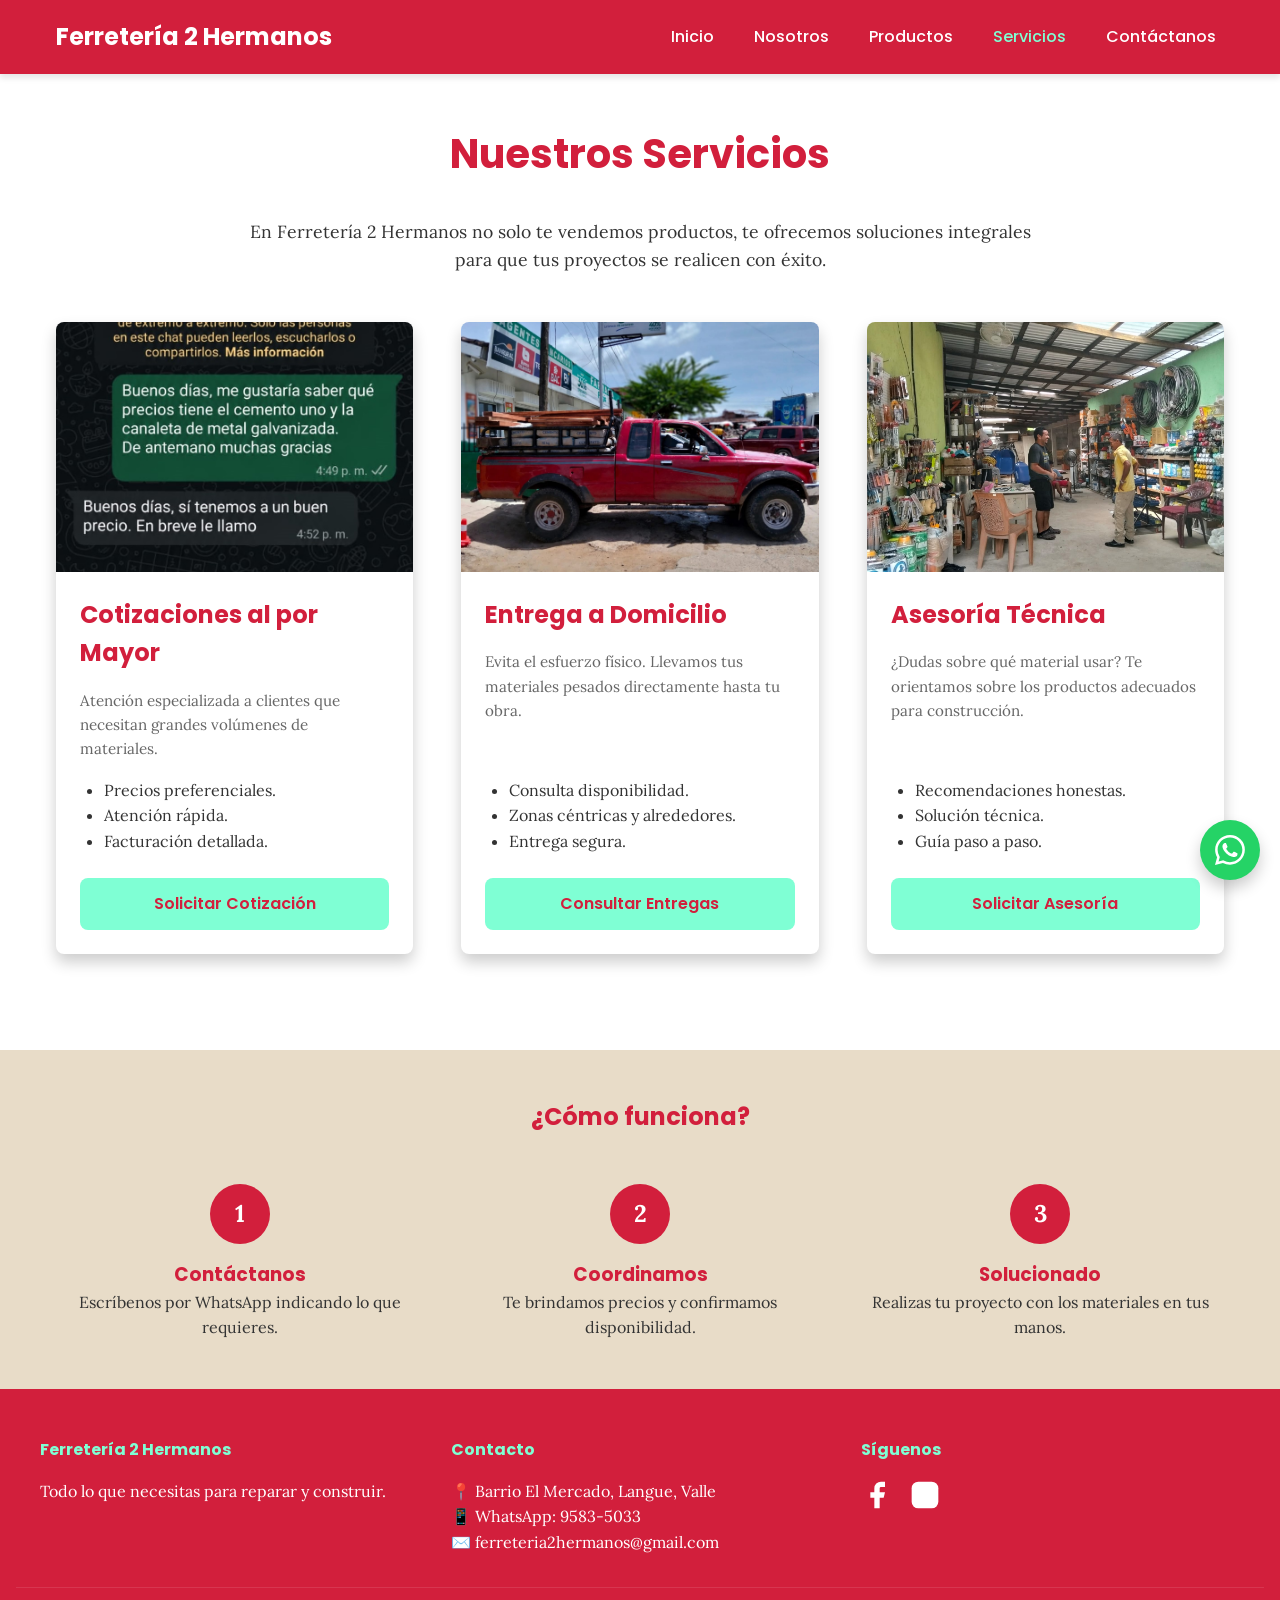
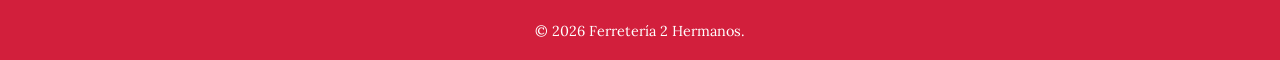
<file: servicios.html>
<!DOCTYPE html>
<html lang="es">
<head>
    <meta charset="UTF-8">
    <meta name="viewport" content="width=device-width, initial-scale=1.0">
    <title>Servicios | Ferretería 2 Hermanos</title>
    <meta name="description" content="Conoce nuestros servicios: cotizaciones al por mayor, entrega a domicilio y asesoría técnica especializada.">
    <link rel="preconnect" href="https://fonts.googleapis.com">
    <link rel="preconnect" href="https://fonts.gstatic.com" crossorigin>
    <link href="https://fonts.googleapis.com/css2?family=Lora:ital,wght@0,400;0,700;1,400&family=Poppins:wght@400;500;600;700&display=swap" rel="stylesheet">
    <link rel="stylesheet" href="css/styles.css">
    <link rel="icon" type="image/png" sizes="32x32" href="img/favicon.png">
    <script src="js/script.js" defer></script>
</head>
<body>
    <a href="#contenido-principal" class="skip-link">Saltar al contenido principal</a>

    <header>
        <div class="nav-container">
            <a href="index.html" class="logo">Ferretería 2 Hermanos</a>
            <button class="menu-toggle" aria-label="Abrir menú de navegación" aria-expanded="false">☰</button>
            <nav class="nav-links" aria-label="Navegación principal">
                <a href="index.html">Inicio</a>
                <a href="nosotros.html">Nosotros</a>
                <a href="productos.html">Productos</a>
                <a href="servicios.html" aria-current="page" class="active">Servicios</a>
                <a href="contacto.html">Contáctanos</a>
            </nav>
        </div>
    </header>

    <main id="contenido-principal">
        <section class="container fade-in">
            <h1 style="text-align: center; margin-bottom: 2rem; font-size: 2.5rem;">Nuestros Servicios</h1>
            <p style="text-align: center; max-width: 800px; margin: 0 auto 3rem; font-size: 1.1rem;">En Ferretería 2 Hermanos no solo te vendemos productos, te ofrecemos soluciones integrales para que tus proyectos se realicen con éxito.</p>
            
            <div class="grid-tarjetas" style="gap: 3rem;">
                <article class="tarjeta" style="box-shadow: var(--sombra-hover);">
                    <img src="img/servicio-cotizacion.png" alt="Cotización" loading="lazy" style="height: 250px; object-fit: cover;">
                    <div class="tarjeta-contenido">
                        <h3 style="font-size: 1.5rem; margin-bottom: 1rem;">Cotizaciones al por Mayor</h3>
                        <p>Atención especializada a clientes que necesitan grandes volúmenes de materiales.</p>
                        <ul style="margin-bottom: 1.5rem; list-style-type: disc; padding-left: 1.5rem;">
                            <li>Precios preferenciales.</li><li>Atención rápida.</li><li>Facturación detallada.</li>
                        </ul>
                        <a href="https://wa.me/50495835033?text=Hola,%20deseo%20solicitar%20una%20cotizaci%C3%B3n%20al%20por%20mayor." target="_blank" class="btn btn-primario" style="width: 100%; margin-top: auto;">Solicitar Cotización</a>
                    </div>
                </article>
                <article class="tarjeta" style="box-shadow: var(--sombra-hover);">
                    <img src="img/servicio-entrega.png" alt="Entrega" loading="lazy" style="height: 250px; object-fit: cover;">
                    <div class="tarjeta-contenido">
                        <h3 style="font-size: 1.5rem; margin-bottom: 1rem;">Entrega a Domicilio</h3>
                        <p>Evita el esfuerzo físico. Llevamos tus materiales pesados directamente hasta tu obra.</p>
                        <ul style="margin-bottom: 1.5rem; list-style-type: disc; padding-left: 1.5rem;">
                            <li>Consulta disponibilidad.</li><li>Zonas céntricas y alrededores.</li><li>Entrega segura.</li>
                        </ul>
                        <a href="https://wa.me/50495835033?text=Hola,%20quiero%20consultar%20por%20entregas%20a%20domicilio." target="_blank" class="btn btn-primario" style="width: 100%; margin-top: auto;">Consultar Entregas</a>
                    </div>
                </article>
                <article class="tarjeta" style="box-shadow: var(--sombra-hover);">
                    <img src="img/servicio-asesoria.png" alt="Asesoría" loading="lazy" style="height: 250px; object-fit: cover;">
                    <div class="tarjeta-contenido">
                        <h3 style="font-size: 1.5rem; margin-bottom: 1rem;">Asesoría Técnica</h3>
                        <p>¿Dudas sobre qué material usar? Te orientamos sobre los productos adecuados para construcción.</p>
                        <ul style="margin-bottom: 1.5rem; list-style-type: disc; padding-left: 1.5rem;">
                            <li>Recomendaciones honestas.</li><li>Solución técnica.</li><li>Guía paso a paso.</li>
                        </ul>
                        <a href="https://wa.me/50495835033?text=Hola,%20necesito%20asesor%C3%ADa%20t%C3%A9cnica." target="_blank" class="btn btn-primario" style="width: 100%; margin-top: auto;">Solicitar Asesoría</a>
                    </div>
                </article>
            </div>
        </section>

        <section class="seccion-alterna" style="margin-top: 3rem;">
            <div class="container fade-in" style="text-align: center;">
                <h2 style="margin-bottom: 3rem;">¿Cómo funciona?</h2>
                <div style="display: grid; grid-template-columns: repeat(auto-fit, minmax(250px, 1fr)); gap: 2rem;">
                    <div><div style="background: var(--color-primario); color: var(--color-fondo); width: 60px; height: 60px; border-radius: 50%; display: flex; align-items: center; justify-content: center; font-size: 1.5rem; font-weight: bold; margin: 0 auto 1rem;">1</div><h3>Contáctanos</h3><p>Escríbenos por WhatsApp indicando lo que requieres.</p></div>
                    <div><div style="background: var(--color-primario); color: var(--color-fondo); width: 60px; height: 60px; border-radius: 50%; display: flex; align-items: center; justify-content: center; font-size: 1.5rem; font-weight: bold; margin: 0 auto 1rem;">2</div><h3>Coordinamos</h3><p>Te brindamos precios y confirmamos disponibilidad.</p></div>
                    <div><div style="background: var(--color-primario); color: var(--color-fondo); width: 60px; height: 60px; border-radius: 50%; display: flex; align-items: center; justify-content: center; font-size: 1.5rem; font-weight: bold; margin: 0 auto 1rem;">3</div><h3>Solucionado</h3><p>Realizas tu proyecto con los materiales en tus manos.</p></div>
                </div>
            </div>
        </section>
    </main>

    <a href="https://wa.me/50495835033?text=Hola,%20tengo%20una%20consulta." target="_blank" rel="noopener noreferrer" class="whatsapp-flotante" aria-label="Contactar por WhatsApp"><svg xmlns="http://www.w3.org/2000/svg" width="30" height="30" fill="currentColor" viewBox="0 0 16 16"><path d="M13.601 2.326A7.85 7.85 0 0 0 7.994 0C3.627 0 .068 3.558.064 7.926c0 1.399.366 2.76 1.057 3.965L0 16l4.204-1.102a7.9 7.9 0 0 0 3.79.965h.004c4.368 0 7.926-3.558 7.93-7.93A7.9 7.9 0 0 0 13.6 2.326zM7.994 14.521a6.6 6.6 0 0 1-3.356-.92l-.24-.144-2.494.654.666-2.433-.156-.251a6.56 6.56 0 0 1-1.007-3.505c0-3.626 2.957-6.584 6.591-6.584a6.56 6.56 0 0 1 4.66 1.931 6.56 6.56 0 0 1 1.928 4.66c-.004 3.639-2.961 6.592-6.592 6.592m3.615-4.934c-.197-.099-1.17-.578-1.353-.646-.182-.065-.315-.099-.445.099-.133.197-.513.646-.627.775-.114.133-.232.148-.43.05-.197-.1-.836-.308-1.592-.985-.59-.525-.985-1.175-1.103-1.372-.114-.198-.011-.304.088-.403.087-.088.197-.232.296-.346.1-.114.133-.198.198-.33.065-.134.034-.248-.015-.347-.05-.099-.445-1.076-.612-1.47-.16-.389-.323-.335-.445-.34-.114-.007-.247-.007-.38-.007a.73.73 0 0 0-.529.247c-.182.198-.691.677-.691 1.654s.71 1.916.81 2.049c.098.133 1.394 2.132 3.383 2.992.47.205.84.326 1.129.418.475.152.904.129 1.246.08.38-.058 1.171-.48 1.338-.943.164-.464.164-.86.114-.943-.049-.084-.182-.133-.38-.232"/></svg></a>

    <footer>
        <div class="footer-grid">
            <div class="footer-col"><h4>Ferretería 2 Hermanos</h4><p>Todo lo que necesitas para reparar y construir.</p></div>
            <div class="footer-col"><h4>Contacto</h4><p>📍 Barrio El Mercado, Langue, Valle</p><p>📱 WhatsApp: <a href="https://wa.me/50495835033">9583-5033</a></p><p>✉️ ferreteria2hermanos@gmail.com</p></div>
            <div class="footer-col"><h4>Síguenos</h4><div class="redes-sociales"><a href="#" target="_blank" aria-label="Facebook"><svg viewBox="0 0 24 24"><path d="M18 2h-3a5 5 0 0 0-5 5v3H7v4h3v8h4v-8h3l1-4h-4V7a1 1 0 0 1 1-1h3z"></path></svg></a><a href="#" target="_blank" aria-label="Instagram"><svg viewBox="0 0 24 24"><rect x="2" y="2" width="20" height="20" rx="5" ry="5"></rect><path d="M16 11.37A4 4 0 1 1 12.63 8 4 4 0 0 1 16 11.37z"></path><line x1="17.5" y1="6.5" x2="17.51" y2="6.5"></line></svg></a></div></div>
        </div>
        <div class="footer-bottom"><p>&copy; <span id="anio-actual">2024</span> Ferretería 2 Hermanos.</p></div>
    </footer>
</body>
</html>
</file>
<file: css/styles.css>
:root {
    --color-primario: #D21F3C; /* Rojo frambuesa */
    --color-secundario: #E8DCC8; /* Beige arena */
    --color-acento: #7FFFD4; /* Aguamarina */
    --color-fondo: #FFFFFF; /* Blanco */
    --color-texto: #333333;
    --color-texto-claro: #666666;
    --fuente-titulos: 'Poppins', sans-serif;
    --fuente-textos: 'Lora', serif;
    --sombra: 0 4px 6px rgba(0, 0, 0, 0.1);
    --sombra-hover: 0 8px 15px rgba(0, 0, 0, 0.2);
    --transicion: all 0.3s ease;
    --radio-borde: 8px;
}

/* Reset y Base */
* { margin: 0; padding: 0; box-sizing: border-box; }
html { scroll-behavior: smooth; }
body { font-family: var(--fuente-textos); color: var(--color-texto); background-color: var(--color-fondo); line-height: 1.6; display: flex; flex-direction: column; min-height: 100vh; }
h1, h2, h3, h4, h5, h6 { font-family: var(--fuente-titulos); color: var(--color-primario); }
a { text-decoration: none; color: inherit; transition: var(--transicion); }
ul { list-style: none; }
img { max-width: 100%; height: auto; display: block; }

/* Accesibilidad */
.sr-only { position: absolute; width: 1px; height: 1px; padding: 0; margin: -1px; overflow: hidden; clip: rect(0, 0, 0, 0); white-space: nowrap; border-width: 0; }
.skip-link { position: absolute; top: -40px; left: 0; background: var(--color-primario); color: var(--color-fondo); padding: 8px; z-index: 10000; }
.skip-link:focus { top: 0; }
:focus-visible { outline: 3px solid var(--color-acento); outline-offset: 2px; }

@media (prefers-reduced-motion: reduce) { * { animation-duration: 0.01ms !important; animation-iteration-count: 1 !important; transition-duration: 0.01ms !important; scroll-behavior: auto !important; } }

/* Encabezado y Navegación */
header { background-color: var(--color-primario); color: var(--color-fondo); position: sticky; top: 0; z-index: 1000; box-shadow: var(--sombra); }
.nav-container { max-width: 1200px; margin: 0 auto; padding: 1rem; display: flex; justify-content: space-between; align-items: center; }
.logo { font-family: var(--fuente-titulos); font-size: 1.5rem; font-weight: bold; color: var(--color-fondo); display: flex; align-items: center; gap: 10px; }
.logo img { height: 60px; width: auto; object-fit: contain; } /* Logo un poco más grande */
.nav-links { display: flex; gap: 1.5rem; }
.nav-links a { color: var(--color-fondo); font-family: var(--fuente-titulos); font-weight: 500; padding: 0.5rem; border-radius: var(--radio-borde); }
.nav-links a:hover, .nav-links a.active { color: var(--color-acento); }
.menu-toggle { display: none; background: none; border: none; color: var(--color-fondo); font-size: 1.5rem; cursor: pointer; }

/* Botones */
.btn { display: inline-block; padding: 0.8rem 1.5rem; font-family: var(--fuente-titulos); font-weight: 600; border-radius: var(--radio-borde); text-align: center; cursor: pointer; border: none; }
.btn-primario { background-color: var(--color-acento); color: var(--color-primario); }
.btn-primario:hover { background-color: #5ce0b5; transform: translateY(-2px); }
.btn-secundario { background-color: var(--color-secundario); color: var(--color-primario); }
.btn-secundario:hover { background-color: #d1c5b0; transform: translateY(-2px); }

/* Secciones Principales */
main { flex: 1; }
.container { max-width: 1200px; margin: 0 auto; padding: 3rem 1rem; }
.seccion-alterna { background-color: var(--color-secundario); }

/* =========================================
   NUEVO ENCABEZADO (HERO CARRUSEL BANNERS)
========================================= */
.hero { position: relative; height: 60vh; min-height: 400px; display: flex; align-items: center; justify-content: center; text-align: center; color: var(--color-fondo); overflow: hidden; background-color: #1a1a1a; }

/* Contenedor que hace el efecto de sobresalto (zoom) */
.hero-imagenes { position: absolute; top: 0; left: 0; width: 100%; height: 100%; z-index: 0; transition: transform 0.6s ease; }

/* Efecto de sobresalto al poner el cursor en la sección */
.hero:hover .hero-imagenes { transform: scale(1.05); }

/* Las imágenes rotativas */
.hero-img { position: absolute; top: 0; left: 0; width: 100%; height: 100%; object-fit: cover; object-position: center; opacity: 0; transition: opacity 1.5s ease-in-out; }
.hero-img.activa { opacity: 1; }

/* Capa transparente oscura para que se lea el texto (Quitamos el rojo/naranja) */
.hero-overlay { position: absolute; top: 0; left: 0; right: 0; bottom: 0; background: rgba(0, 0, 0, 0.5); z-index: 1; } 

.hero-content { position: relative; z-index: 2; max-width: 800px; padding: 2rem; }
.hero h1 { color: var(--color-fondo); font-size: 3rem; margin-bottom: 1rem; text-shadow: 2px 2px 4px rgba(0,0,0,0.6); }
.hero p { font-size: 1.2rem; margin-bottom: 2rem; text-shadow: 1px 1px 3px rgba(0,0,0,0.6); }
.hero-botones { display: flex; gap: 1rem; justify-content: center; flex-wrap: wrap; }

/* Carrusel de Instalaciones (El de abajo) */
.carrusel-seccion { width: 100%; max-width: 1200px; margin: 3rem auto; padding: 0 1rem; }
.carrusel-contenedor { position: relative; overflow: hidden; border-radius: var(--radio-borde); box-shadow: var(--sombra); aspect-ratio: 16 / 7; background-color: var(--color-secundario); }
.carrusel-slides { display: flex; height: 100%; transition: transform 0.8s ease-in-out; }
.carrusel-slide { min-width: 100%; height: 100%; }
.carrusel-slide img { width: 100%; height: 100%; object-fit: cover; object-position: center; }
.carrusel-indicadores { position: absolute; bottom: 15px; left: 50%; transform: translateX(-50%); display: flex; gap: 10px; z-index: 10; }
.indicador { width: 12px; height: 12px; border-radius: 50%; background-color: rgba(255, 255, 255, 0.5); cursor: pointer; transition: background-color 0.3s, transform 0.3s; box-shadow: 0 2px 4px rgba(0,0,0,0.3); }
.indicador:hover { transform: scale(1.2); }
.indicador.activo { background-color: var(--color-acento); }

/* Tarjetas */
.grid-tarjetas { display: grid; grid-template-columns: repeat(auto-fill, minmax(280px, 1fr)); gap: 2rem; margin-top: 2rem; }
.tarjeta { background: var(--color-fondo); border-radius: var(--radio-borde); box-shadow: var(--sombra); overflow: hidden; transition: var(--transicion); display: flex; flex-direction: column; }
.tarjeta:hover { transform: translateY(-5px); box-shadow: var(--sombra-hover); }
.tarjeta-contenido { padding: 1.5rem; flex: 1; display: flex; flex-direction: column; }
.tarjeta-contenido h3 { margin-bottom: 0.5rem; font-size: 1.2rem; }
.tarjeta-contenido p { color: var(--color-texto-claro); margin-bottom: 1rem; flex: 1; font-size: 0.95rem; }
.categoria-badge { display: inline-block; background: var(--color-secundario); color: var(--color-primario); font-size: 0.8rem; padding: 0.2rem 0.5rem; border-radius: 4px; margin-bottom: 0.5rem; font-family: var(--fuente-titulos); }
.producto-imagen { width: 100%; height: 220px; display: flex; align-items: center; justify-content: center; overflow: hidden; background-color: #FFFFFF; border-bottom: 1px solid #eee; }
.producto-imagen img { width: 100%; height: 100%; object-fit: contain; object-position: center; padding: 1rem; }

/* Filtros */
.filtros { display: flex; flex-wrap: wrap; gap: 0.5rem; justify-content: center; margin-bottom: 2rem; }
.btn-filtro { background: var(--color-fondo); border: 2px solid var(--color-primario); color: var(--color-primario); padding: 0.5rem 1rem; border-radius: 20px; cursor: pointer; font-family: var(--fuente-titulos); transition: var(--transicion); }
.btn-filtro.activo, .btn-filtro:hover { background: var(--color-primario); color: var(--color-fondo); }

/* Galería y Lightbox */
.galeria-grid { display: grid; grid-template-columns: repeat(auto-fill, minmax(250px, 1fr)); gap: 1rem; }
.galeria-item { cursor: pointer; border-radius: var(--radio-borde); overflow: hidden; height: 200px; }
.galeria-item img { width: 100%; height: 100%; object-fit: cover; transition: var(--transicion); }
.galeria-item:hover img { transform: scale(1.05); }
.lightbox { position: fixed; top: 0; left: 0; width: 100%; height: 100%; background: rgba(0,0,0,0.9); display: flex; align-items: center; justify-content: center; z-index: 2000; opacity: 0; pointer-events: none; transition: opacity 0.3s; }
.lightbox.activo { opacity: 1; pointer-events: auto; }
.lightbox-img { max-width: 90%; max-height: 80vh; object-fit: contain; }
.lightbox-btn { position: absolute; background: none; border: none; color: white; font-size: 2rem; cursor: pointer; padding: 1rem; z-index: 2001; }
.lightbox-cerrar { top: 10px; right: 20px; }
.lightbox-prev { left: 10px; }
.lightbox-next { right: 10px; }

/* Formularios y Mapa */
.contacto-grid { display: grid; grid-template-columns: 1fr 1fr; gap: 3rem; }
.formulario-grupo { margin-bottom: 1.5rem; }
.formulario-grupo label { display: block; margin-bottom: 0.5rem; font-weight: bold; }
.formulario-grupo input, .formulario-grupo textarea { width: 100%; padding: 0.8rem; border: 1px solid #ccc; border-radius: var(--radio-borde); font-family: inherit; font-size: 1rem; }
.formulario-grupo input:focus, .formulario-grupo textarea:focus { outline: 2px solid var(--color-primario); border-color: var(--color-primario); }
.mensaje-error { color: #d32f2f; font-size: 0.9rem; margin-top: 0.3rem; display: none; }
.mapa-contenedor { width: 100%; height: 400px; border-radius: var(--radio-borde); overflow: hidden; box-shadow: var(--sombra); border: 2px solid var(--color-secundario); background: #eee; }

/* WhatsApp */
.whatsapp-flotante { position: fixed; bottom: 20px; right: 20px; background-color: #25D366; color: white; width: 60px; height: 60px; border-radius: 50%; display: flex; justify-content: center; align-items: center; font-size: 35px; box-shadow: var(--sombra-hover); z-index: 1000; transition: var(--transicion); }
.whatsapp-flotante:hover { transform: scale(1.1); background-color: #128C7E; color: white; }

/* Footer */
footer { background-color: var(--color-primario); color: var(--color-fondo); padding: 3rem 1rem 1rem; margin-top: auto; }
.footer-grid { max-width: 1200px; margin: 0 auto; display: grid; grid-template-columns: repeat(auto-fit, minmax(250px, 1fr)); gap: 2rem; margin-bottom: 2rem; }
.footer-col h4 { color: var(--color-acento); margin-bottom: 1rem; }
.redes-sociales { display: flex; gap: 1rem; margin-top: 1rem; }
.redes-sociales a { display: block; width: 32px; height: 32px; fill: var(--color-fondo); transition: var(--transicion); }
.redes-sociales a:hover { fill: var(--color-acento); transform: translateY(-3px); }
.footer-bottom { text-align: center; padding-top: 2rem; border-top: 1px solid rgba(255,255,255,0.1); font-size: 0.9rem; }

/* Animación Fade In */
.fade-in { opacity: 0; transform: translateY(20px); transition: opacity 0.6s ease-out, transform 0.6s ease-out; }
.fade-in.visible { opacity: 1; transform: translateY(0); }

/* Responsive */
@media (max-width: 1024px) { .contacto-grid { grid-template-columns: 1fr; } }
@media (max-width: 768px) {
    .menu-toggle { display: block; }
    .nav-links { position: absolute; top: 100%; left: 0; right: 0; background: var(--color-primario); flex-direction: column; padding: 1rem; gap: 0; box-shadow: 0 4px 6px rgba(0,0,0,0.1); clip-path: polygon(0 0, 100% 0, 100% 0, 0 0); transition: clip-path 0.3s ease-in-out; }
    .nav-links.activo { clip-path: polygon(0 0, 100% 0, 100% 100%, 0 100%); }
    .nav-links a { display: block; padding: 1rem; border-bottom: 1px solid rgba(255,255,255,0.1); }
    .hero h1 { font-size: 2rem; }
    .producto-imagen { height: 180px; }
    .carrusel-contenedor { aspect-ratio: 4 / 3; }
}
@media (max-width: 480px) { .hero-botones { flex-direction: column; width: 100%; } .btn { width: 100%; } .galeria-grid { grid-template-columns: 1fr; } }
</file>
